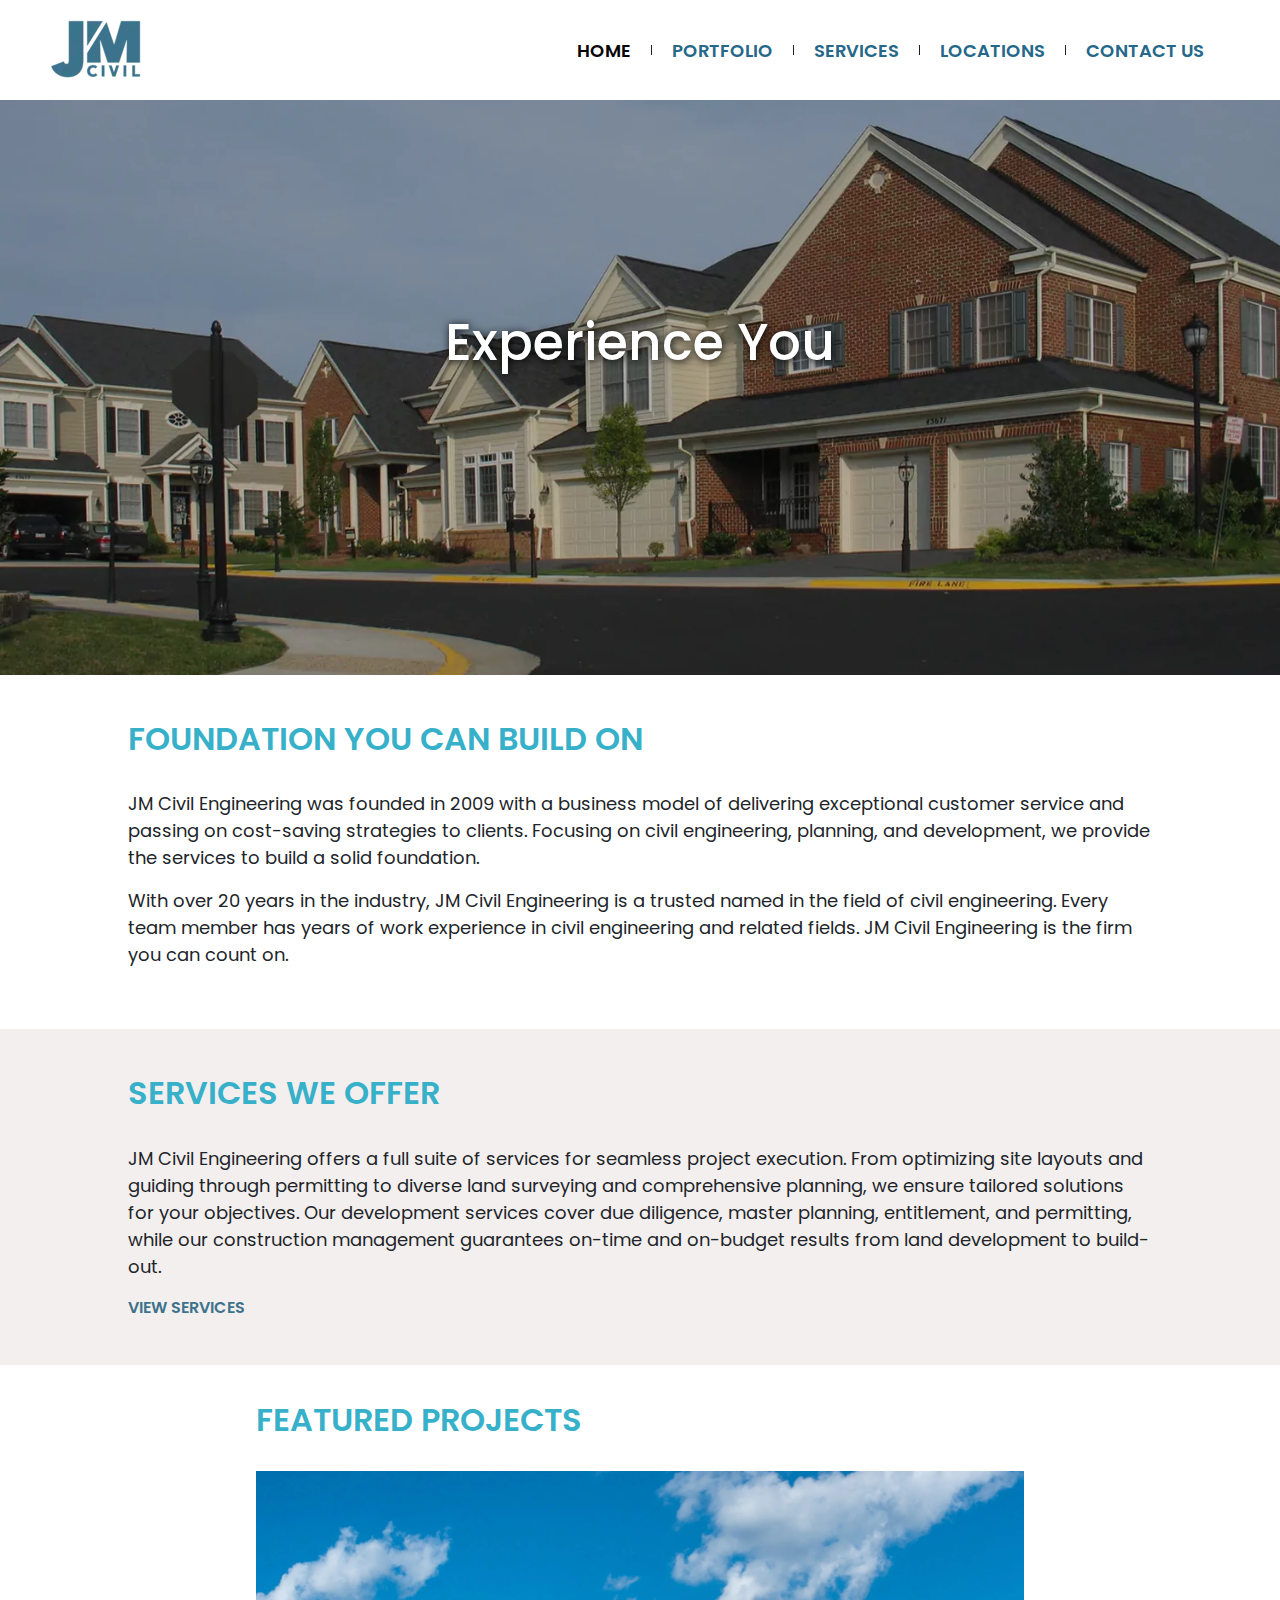
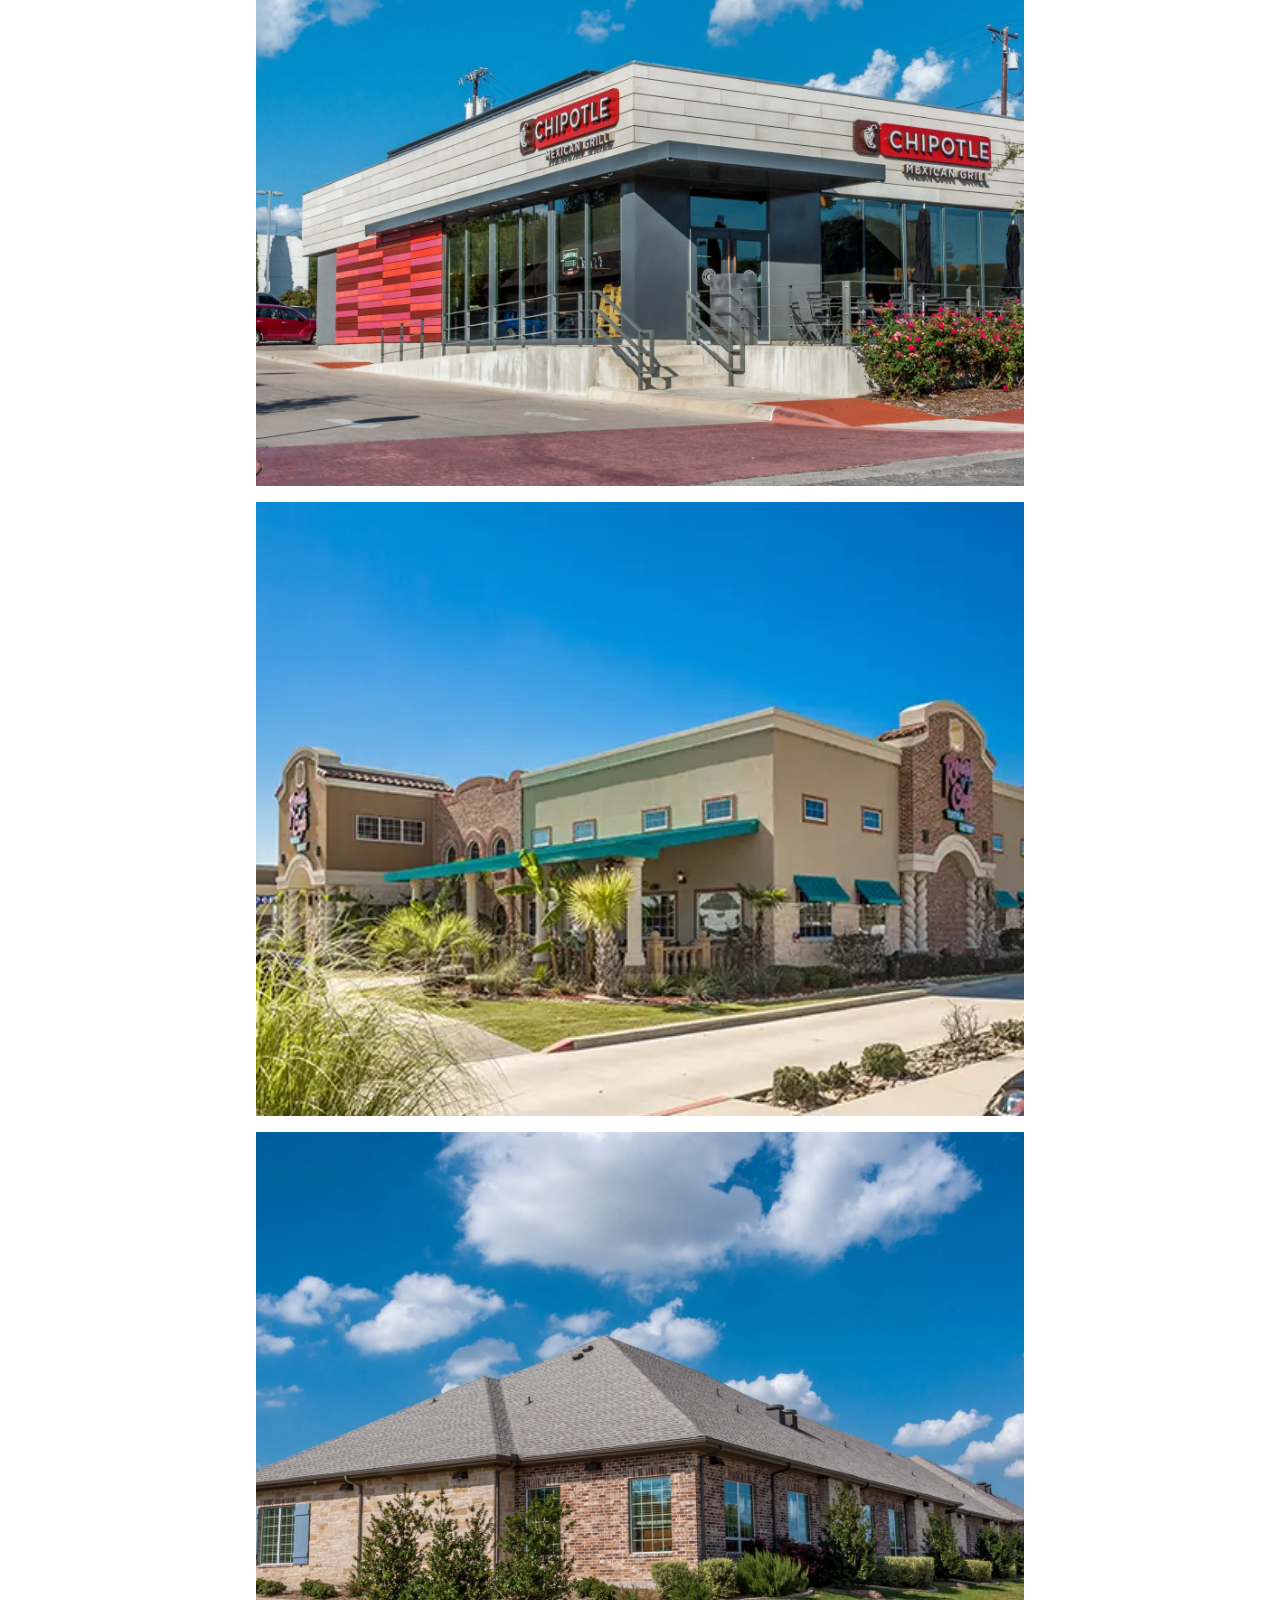
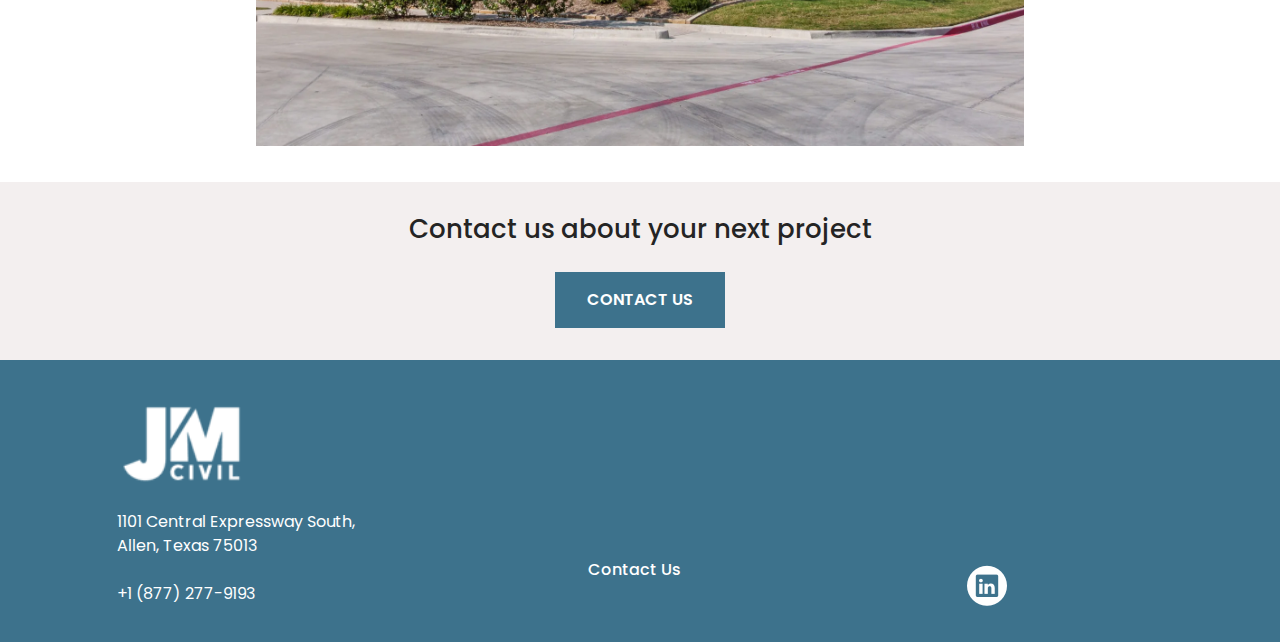
<file: index.html>
<!DOCTYPE html>
<html lang="en">

<head>
    <meta charset="UTF-8">
    <meta name="viewport" content="width=device-width, initial-scale=1.0">
    <title>JM Civil Engineering | Home</title>
    <meta http-equiv="Cache-Control" content="max-age=86400, public">
    <link rel="canonical" href="https://www.jmcivileng.com">

    <meta name="description"
        content="JM Civil Engineering specializes in civil engineering, planning, and development. We provide exceptional customer service and cost-saving strategies to our clients.">
    <meta name="keywords"
        content="civil, energy, civil engineering energy, oil and gas, solar, transmission, oil, gas, fuel, wind, battery energy, restaurant, residential, industrial, retail, burger king, starbucks, arco, chase bank, design, designer, civil, engineering">
    <link rel="canonical" href="https://www.jmcivileng.com/">
    <meta property="og:title" content="JM Civil Engineering" />
    <meta property="og:type" content="website" />
    <meta property="og:url" content="https://jmcivileng.com/" />
    <meta property="og:image" content="https://jmcivileng.netlify.app/images/common/JM_Civil_Teal_web_300x300-01.png" />
    <meta name="twitter:card" content="summary_large_image">
    <link rel="icon" href="images/common/favicon.ico" type="image/x-icon">
    <link rel="stylesheet" href="https://cdn.jsdelivr.net/npm/bootstrap@4.0.0/dist/css/bootstrap.min.css"
        integrity="sha384-Gn5384xqQ1aoWXA+058RXPxPg6fy4IWvTNh0E263XmFcJlSAwiGgFAW/dAiS6JXm" crossorigin="anonymous">
    <link rel="stylesheet" href="styles/common-styles.css">
    <link rel="stylesheet" href="styles/home-styles.css">
    <link rel="preconnect" href="https://fonts.googleapis.com">
    <link rel="preconnect" href="https://fonts.gstatic.com" crossorigin>
</head>

<body>
    <header>
        <section class="navsec">
            <div>
                <a href="#home"><img src="images/common/logo-icon.webp" alt="JmCivilEng Logo" height="100" width="100"
                        class="iconlogo"></a>
            </div>
            <nav>
                <ul>
                    <li><a href="#home" class="active">HOME</a></li>
                    <li><a href="portfolio.html">PORTFOLIO</a></li>
                    <li><a href="services.html">SERVICES</a></li>
                    <li><a href="locations.html">LOCATIONS</a></li>
                    <li><a href="contact.html">CONTACT US</a></li>
                </ul>
            </nav>
        </section>
        <div class="menu-toggle">
            <div class="menu-icon"></div>
            <div class="menu-icon"></div>
            <div class="menu-icon"></div>
        </div>
    </header>

    <section id="carouselSection">
        <div class="carousel-container">
            <div class="carousel" id="imageCarousel">
                <img src="images/home/carousel/caro1.webp" alt="Image 1" class="mainimg fadeOut">
                <img src="images/home/carousel/caro2.webp" alt="Image 2" class="mainimg fadeOut">
                <img src="images/home/carousel/caro3.webp" alt="Image 3" class="mainimg fadeOut">
                <img src="images/home/carousel/caro4.webp" alt="Image 4" class="mainimg fadeOut">
                <!-- Add more images as needed -->
            </div>
            <div class="carousel-text">
                <h1 id="typewriter"></h1>
            </div>
        </div>
    </section>

    <!-- Content for section 1 -->
    <section id="Section1">
        <h1>FOUNDATION YOU CAN BUILD ON</h1>
        <p>JM Civil Engineering was founded in 2009 with a business model of delivering exceptional customer service and
            passing
            on cost-saving strategies to clients. Focusing on civil engineering, planning, and development, we provide
            the services to build a solid foundation.</p>

        <p>With over 20 years in the industry, JM Civil Engineering is a trusted named in the field of civil
            engineering.
            Every team member has years of work experience in civil engineering and related fields. JM Civil Engineering
            is the firm you can count on.</p>
    </section>

    <!-- Content for section 2 -->
    <section id="Section2">
        <h1>SERVICES WE OFFER</h1>
        <p>JM Civil Engineering offers a full suite of services for seamless project execution. From optimizing site
            layouts and guiding through permitting to diverse
            land surveying and comprehensive planning, we ensure tailored solutions for your objectives. Our
            development services cover due diligence, master planning,
            entitlement, and permitting, while our construction management guarantees on-time and on-budget results
            from land development to build-out.</p><a href="services.html">VIEW SERVICES</a>
    </section><!--
    <section id="Section3">
        <h1>CAREER OPPORTUNITIES</h1>
        <p>Explore exciting career opportunities with JM Civil Engineering. Join our dynamic team and contribute to
            projects ranging from optimizing site
            layouts and navigating permitting processes to land surveying, planning, development services, and
            construction management. Be part of a collaborative
            environment that ensures on-time and on-budget project success, offering growth and fulfillment in your
            professional journey.</p><a href="careers.html">VIEW CAREERS</a>
    </section>-->
    <!-- Content for Gallery -->
    <section id="gallery-section">
        <h1>FEATURED PROJECTS</h1>
        <ul class="gallery">
            <li>
                <a>
                    <figure>
                        <img src='images/home/featuredprojects/fp1.webp'
                            alt='Volcano and lava field against a stormy sky'>
                        <figcaption>Chipotle | Abrams, TX</figcaption>
                    </figure>
                </a>
            </li>
            <li>
                <a>
                    <figure>
                        <img src='images/home/featuredprojects/fp2.webp'
                            alt='Guy on a bike ok a wooden bridge with a forest backdrop'>
                        <figcaption>Rosas Cafe | Euless, TX</figcaption>
                    </figure>
                </a>
            </li>
            <li>
                <a>
                    <figure>
                        <img src='images/home/featuredprojects/fp3.webp' alt='Person standing alone in a misty forest'>
                        <figcaption>Cottages at Chapel Creek | Frisco, TX</figcaption>
                    </figure>
                </a>
            </li>
        </ul>
    </section>

    <!-- Content for Contact Section -->
    <section id="contactSection">
        <h3>Contact us about your next project</h3>
        <button><a href="contact.html" id="contact-button">CONTACT US</a></button>
    </section>

    <!-- Footer content -->
    <footer class="footer">
        <div class="container">
            <div class="row">
                <div class="col-12">
                    <div class="footer-content">
                        <div class="footer-left">
                            <a href="#"><img src="images/common/logo-icon.webp" class="footer-logo"
                                    alt="JM Civil Engineering"></a>
                            <p>1101 Central Expressway South,<br />Allen, Texas 75013<br /><br /><a
                                    href="tel:(877) 277-9193" id="footerNumber">+1 (877) 277-9193</a></p>
                        </div>

                        <div class="footer-menu">
                            <a href="contact.html">Contact Us</a><br />
                        </div>

                        <div class="social-items">
                            <a href="https://www.linkedin.com/company/jm-civil-engineering" target="_blank"
                                class="social-icon"><img src="images/common/icon-linkedin.png" alt="LinkedIn"></a>
                        </div>
                    </div>
                </div>
            </div>
        </div>
    </footer>
    </section>
</body>
<script src="https://code.jquery.com/jquery-3.6.0.min.js" defer></script>
<script src="scripts/common.js" defer></script>
<script src="scripts/carousel.js" defer></script>
<!--<script src="scripts/cookies.js"></script>-->

</html>
</file>
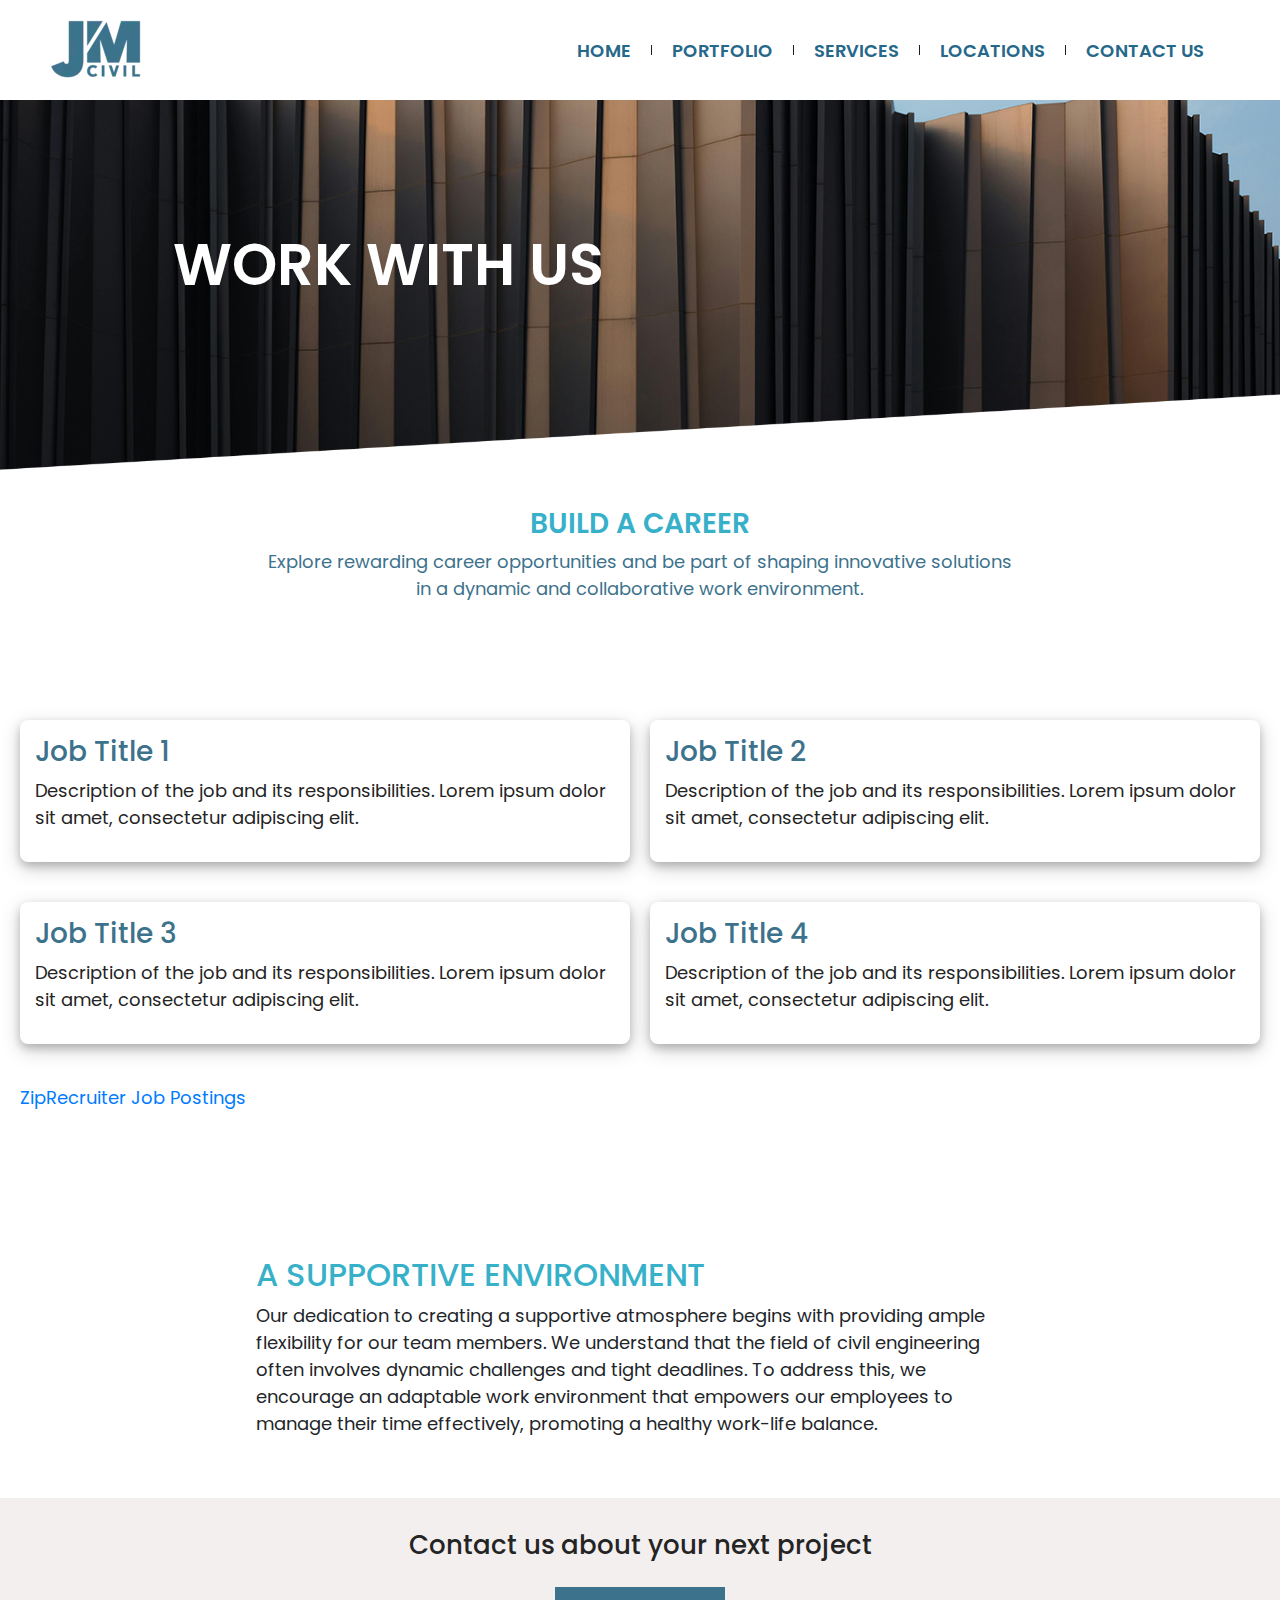
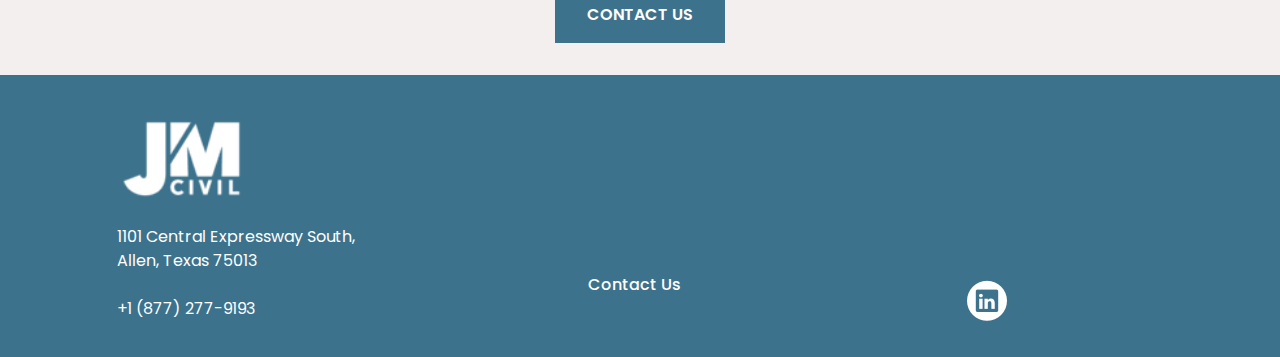
<file: careers.html>
<!DOCTYPE html>
<html lang="en">

<head>
    <style>
        @import url('https://fonts.googleapis.com/css2?family=Chakra+Petch:ital,wght@0,300;0,400;0,500;0,600;0,700;1,300;1,400;1,500;1,600;1,700&family=Play:wght@400;700&display=swap');
    </style>
    <meta charset="UTF-8">
    <meta name="viewport" content="width=device-width, initial-scale=1.0">
    <title>JM Civil Engineering | Careers</title>
    <meta name="description" content="JM Civil Engineering | Portfolio">
    <meta property="og:title" content="JM Civil Engineering" />
    <meta property="og:type" content="logo-icon.webp" />
    <meta property="og:url" content="https://jmcivileng.com/" />
    <meta property="og:image" content="https://jmcivileng.netlify.app/images/common/JM_Civil_Teal_web_300x300-01.png" />
    <meta name="twitter:card" content="summary_large_image">
    <link rel="icon" href="images/common/favicon.ico" type="image/x-icon">
    <link rel="stylesheet" href="https://cdn.jsdelivr.net/npm/bootstrap@4.0.0/dist/css/bootstrap.min.css"
        integrity="sha384-Gn5384xqQ1aoWXA+058RXPxPg6fy4IWvTNh0E263XmFcJlSAwiGgFAW/dAiS6JXm" crossorigin="anonymous">
    <link rel="stylesheet" href="styles/common-styles.css">
    <link rel="stylesheet" href="styles/careers-styles.css">
    <link rel="preconnect" href="https://fonts.googleapis.com">
    <link rel="preconnect" href="https://fonts.gstatic.com" crossorigin>
</head>

<body>
    <header>
        <section class="navsec">
            <div>
                <a href="index.html"><img src="images/common/logo-icon.webp" alt="JmCivilEng Logo" height="100"
                        width="100" class="iconlogo"></a>
            </div>


            <nav>
                <ul>
                    <li><a href="index.html">HOME</a></li>
                    <li><a href="portfolio.html">PORTFOLIO</a></li>
                    <li><a href="services.html">SERVICES</a></li>
                    <!--<li class="dropdown">
                        <a href="#" class="dropbtn">SERVICES</a>
                        <div class="dropdown-content">
                            <a href="construction-management.html">CONSTRUCTION MANAGEMENT</a>
                            <hr>
                            <a href="civil-eng.html">CIVIL ENGINEERING</a>
                            <hr>
                            <a href="development.html">DEVELOPMENT</a>
                            <hr>
                            <a href="survey.html">LAND SURVEY</a>
                            <hr>
                            <a href="planning.html">PLANNING</a>
                        </div>
                    </li>
                    <li><a href="#work" class="active">CAREERS</a></li>-->
                    <li><a href="locations.html">LOCATIONS</a></li>
                    <li><a href="contact.html">CONTACT US</a></li>
                </ul>
            </nav>
        </section>
        <div class="menu-toggle">
            <div class="menu-icon"></div>
            <div class="menu-icon"></div>
            <div class="menu-icon"></div>
        </div>
    </header>

    <section id="img-Header" style="background-image: url(images/careers/careersheader1.png);">
        <div>
            <p>WORK WITH US</p>
            <img id="header-border" src="images/common/headerbordertest.png">
        </div>
    </section>
    <section id="header-info">
        <div>
            <h3>BUILD A CAREER</h3>
            <p>Explore rewarding career opportunities and be part of shaping innovative solutions in a dynamic and
                collaborative work environment.</p>
        </div>
    </section>


    <section class="job-listings">

        <div class="job">
            <h3>Job Title 1</h3>
            <p>Description of the job and its responsibilities. Lorem ipsum dolor sit amet, consectetur adipiscing elit.
            </p>
        </div>

        <div class="job">
            <h3>Job Title 2</h3>
            <p>Description of the job and its responsibilities. Lorem ipsum dolor sit amet, consectetur adipiscing elit.
            </p>
        </div>

        <div class="job">
            <h3>Job Title 3</h3>
            <p>Description of the job and its responsibilities. Lorem ipsum dolor sit amet, consectetur adipiscing elit.
            </p>
        </div>

        <div class="job">
            <h3>Job Title 4</h3>
            <p>Description of the job and its responsibilities. Lorem ipsum dolor sit amet, consectetur adipiscing elit.
            </p>
        </div>
        <div>
            <a href="#" target="_blank" id="ziprecruiter">ZipRecruiter Job Postings</a>
        </div>

        <!-- Add more job listings as needed -->

    </section>

    <!--<section id="split-image">
        <div>
            <img src="images/services/jitb.jpg">
        </div>
    </section>-->

    <section id="section1">
        <!-- Content for section 1 -->
        <h2>A SUPPORTIVE ENVIRONMENT</h2>
        <p>Our dedication to creating a supportive atmosphere begins with providing ample flexibility for our team
            members.
            We understand that the field of civil engineering often involves dynamic challenges and tight deadlines.
            To address this, we encourage an adaptable work environment that empowers our employees to manage their time
            effectively, promoting a healthy work-life balance.</p>
    </section>

    <!--<section id="section2">
        <!-- Content for section 1 --
        <h2>Section 2</h2>
        <p>Lorem ipsum dolor sit amet, consectetur adipiscing elit, sed do eiusmod tempor incididunt ut labore et dolore magna aliqua. Ut enim ad minim veniam, quis nostrud exercitation ullamco laboris nisi ut aliquip ex ea commodo consequat. Duis aute irure dolor in reprehenderit in voluptate velit esse cillum dolore eu fugiat nulla pariatur. Excepteur sint occaecat cupidatat non proident, sunt in culpa qui officia deserunt mollit anim id est laborum</p>
    </section>-->


    <section id="contactSection">
        <h3>Contact us about your next project</h3>
        <button><a href="contact.html" id="contact-button">CONTACT US</a></button>
    </section>

    <footer class="footer">
        <div class="container">
            <div class="row">
                <div class="col-12">
                    <div class="footer-content">
                        <div class="footer-left">
                            <a href="index.html"><img src="images/common/logo-icon.webp" class="footer-logo"
                                    alt="JM Civil Engineering"></a>
                            <p>1101 Central Expressway South,<br />Allen, Texas 75013<br /><br /><a
                                    href="tel:(877) 277-9193" id="footerNumber">+1 (877) 277-9193</a></p>
                        </div>

                        <div class="footer-menu">
                            <a href="contact.html">Contact Us</a><br />
                        </div>

                        <div class="social-items">
                            <!--<a href="https://www.facebook.com/JMCivilEng" target="_blank" class="social-icon"><img
                                    src="images/common/icon-facebook.png" alt="Facebook"></a>
                            <a href="https://www.youtube.com/JMCivilEngineering" target="_blank"
                                class="social-icon"><img src="images/common/icon-youtube.png" alt="YouTube"></a>-->
                            <a href="https://www.linkedin.com/company/jm-civil-engineering" target="_blank"
                                class="social-icon"><img src="images/common/icon-linkedin.png" alt="LinkedIn"></a>
                        </div>
                    </div>
                </div>
            </div>
        </div>
    </footer>

</body>
<script src="https://code.jquery.com/jquery-3.2.1.slim.min.js"
    integrity="sha384-KJ3o2DKtIkvYIK3UENzmM7KCkRr/rE9/Qpg6aAZGJwFDMVNA/GpGFF93hXpG5KkN"
    crossorigin="anonymous"></script>
<script src="https://cdn.jsdelivr.net/npm/popper.js@1.12.9/dist/umd/popper.min.js"
    integrity="sha384-ApNbgh9B+Y1QKtv3Rn7W3mgPxhU9K/ScQsAP7hUibX39j7fakFPskvXusvfa0b4Q"
    crossorigin="anonymous"></script>
<script src="https://cdn.jsdelivr.net/npm/bootstrap@4.0.0/dist/js/bootstrap.min.js"
    integrity="sha384-JZR6Spejh4U02d8jOt6vLEHfe/JQGiRRSQQxSfFWpi1MquVdAyjUar5+76PVCmYl"
    crossorigin="anonymous"></script>
<script src="https://code.jquery.com/jquery-3.6.0.min.js"></script>
<script src="scripts/common.js"></script>

</html>
</file>
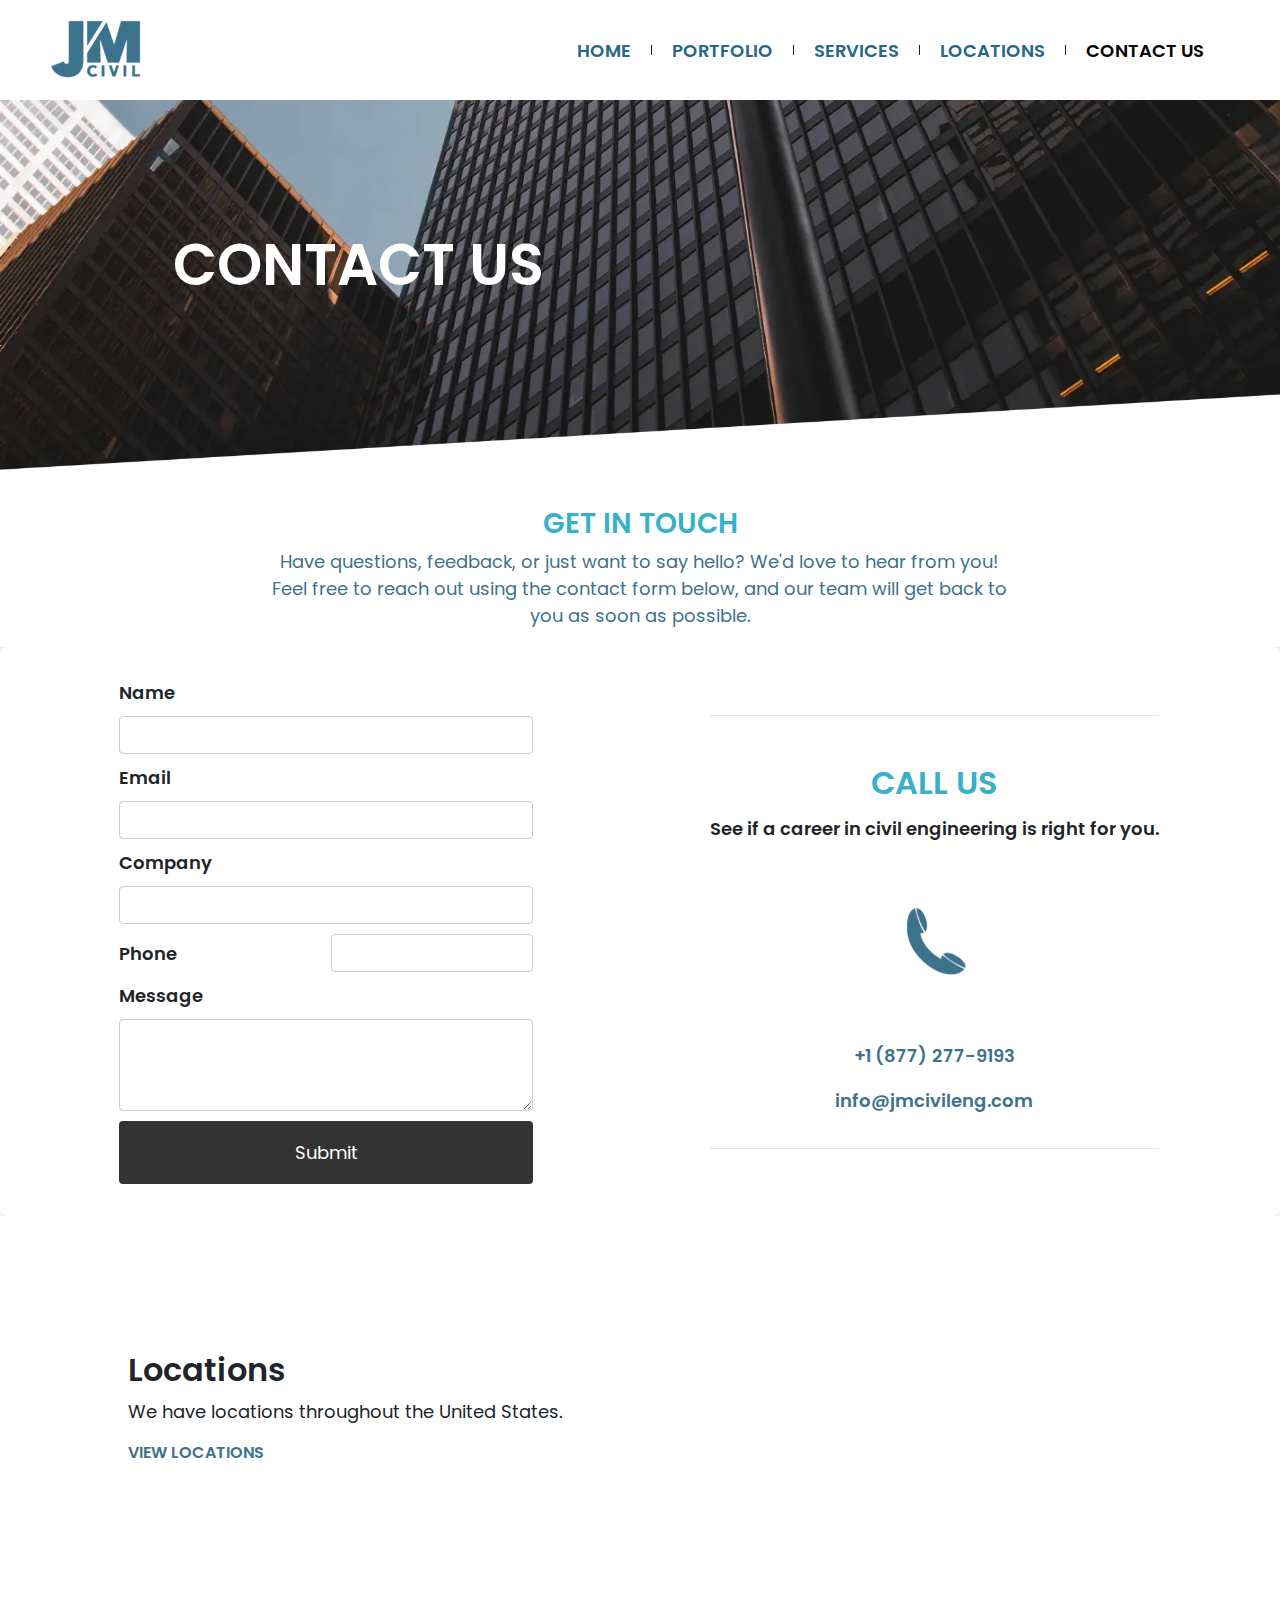
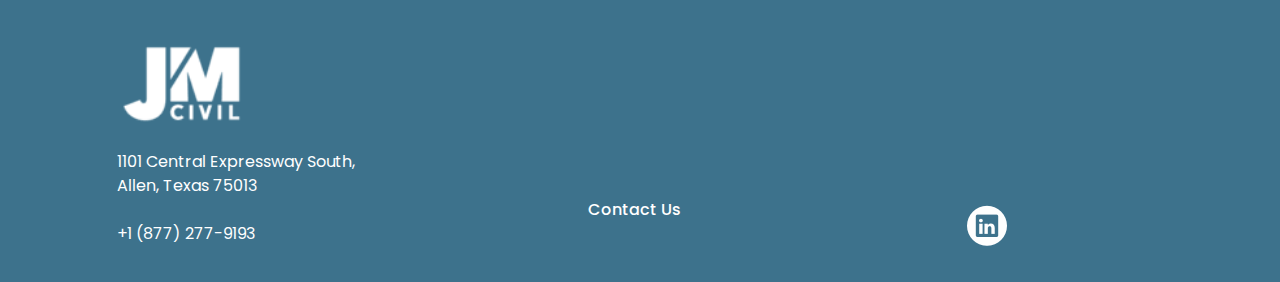
<file: contact.html>
<!DOCTYPE html>
<html lang="en">

<head>
    <style>
        @import url('https://fonts.googleapis.com/css2?family=Chakra+Petch:ital,wght@0,300;0,400;0,500;0,600;0,700;1,300;1,400;1,500;1,600;1,700&family=Play:wght@400;700&display=swap');
    </style>
    <meta charset="UTF-8">
    <meta name="viewport" content="width=device-width, initial-scale=1.0">
    <title>JM Civil Engineering | Contact Us</title>
    <meta name="description" content="JM Civil Engineering | Contact Us">
    <meta property="og:title" content="JM Civil Engineering" />
    <meta property="og:type" content="logo-icon.webp" />
    <meta property="og:url" content="https://jmcivileng.com/" />
    <meta property="og:image" content="https://jmcivileng.netlify.app/images/common/JM_Civil_Teal_web_300x300-01.png" />
    <meta name="twitter:card" content="summary_large_image">
    <link rel="icon" href="images/common/favicon.ico" type="image/x-icon">
    <link rel="stylesheet" href="https://cdn.jsdelivr.net/npm/bootstrap@4.0.0/dist/css/bootstrap.min.css"
        integrity="sha384-Gn5384xqQ1aoWXA+058RXPxPg6fy4IWvTNh0E263XmFcJlSAwiGgFAW/dAiS6JXm" crossorigin="anonymous">

    <link rel="stylesheet" href="styles/common-styles.css">
    <link rel="stylesheet" href="styles/contact-styles.css">
    <link rel="preconnect" href="https://fonts.googleapis.com">
    <link rel="preconnect" href="https://fonts.gstatic.com" crossorigin>
</head>

<body>
    <header>
        <section class="navsec">
            </div>
            <div>
                <a href="index.html"><img src="images/common/logo-icon.webp" alt="JmCivilEng Logo" height="100"
                        width="100" class="iconlogo"></a>
            </div>
            <nav>
                <ul>
                    <li><a href="index.html">HOME</a></li>
                    <li><a href="portfolio.html">PORTFOLIO</a></li>
                    <li><a href="services.html">SERVICES</a></li>
                    <!--<li class="dropdown">
                        <a href="#" class="dropbtn">SERVICES</a>
                        <div class="dropdown-content">
                            <a href="construction-management.html">CONSTRUCTION MANAGEMENT</a>
                            <hr>
                            <a href="civil-eng.html">CIVIL ENGINEERING</a>
                            <hr>
                            <a href="development.html">DEVELOPMENT</a>
                            <hr>
                            <a href="survey.html">LAND SURVEY</a>
                            <hr>
                            <a href="planning.html">PLANNING</a>
                        </div>
                    </li>
                    <li><a href="careers.html">CAREERS</a></li>-->
                    <li><a href="locations.html">LOCATIONS</a></li>
                    <li><a href="#contact" class="active">CONTACT US</a></li>
                </ul>
            </nav>
        </section>
        <div class="menu-toggle">
            <div class="menu-icon"></div>
            <div class="menu-icon"></div>
            <div class="menu-icon"></div>
        </div>
    </header>
    <section id="img-Header" style="background-image: url(images/contact/contactheader2.webp);">
        <div>
            <p>CONTACT US</p>
            <img id="header-border" src="images/common/headerbordertest.png">
        </div>
    </section>
    <section id="header-info">
        <div>
            <h3>GET IN TOUCH</h3>
            <p>Have questions, feedback, or just want to say hello? We'd love to hear from you! Feel free to reach out
                using the contact form below, and our team will get back to you as soon as possible.</p>
        </div>
    </section>

    <section class="contact-form-container">
        <div class="contact-form">
            <form id="contactForm" netlify>
                <label for="name" idd="namelabel">Name</label>
                <input type="text" id="name" name="name" required>

                <label for="email" id="emaillabel">Email</label>
                <input type="email" id="email" name="email" required>

                <label for="company" id="companylabel">Company</label>
                <input type="text" id="company" name="company">

                <label for="phone" id="phonelabel">Phone</label>
                <input type="phone" id="phone" name="phone" required>

                <label for="message" id="messagelabel">Message</label>
                <textarea id="message" name="message" rows="3" required></textarea>

                <!-- Add reCAPTCHA here 
                <div class="g-recaptcha" data-sitekey="6LdDpVspAAAAAIlO_DV0fAE-MoXajvnZo8qJAGZs"></div>
                -->

                <button type="button" class="submit_button" id="submitBtn">Submit</button>
                <div id="successBtnMessage" class="hidden">Form submitted successfully!</div>
            </form>
            <div class="card">
                <hr>
                <h2 style="margin-bottom: -5px;">CALL US</h2>
                <div class="body-text">See if a career in civil engineering is right for you.</div>
                <img src="images/common/contacticon.webp" alt="Team Icon" class="label" width="100" height="100">
                <div class="text1">
                    <div class="text-content">
                        <div class="body-number"><a style="text-decoration: none;" id="phoneNumber"
                                href="tel:(877) 277-9193">+1 (877) 277-9193</a>
                        </div>
                        <div class="body-email"><a href=mailto:info@jmcivileng.com?cc=info@jmcivileng.com”
                                id="emailCard">info@jmcivileng.com</a></div>

                    </div>
                </div>
                <hr>
            </div>
        </div>
    </section>


    <section id="contact-extra">
        <div id="extra1">
            <h3>Locations</h3>
            <p>We have locations throughout the United States.</p>
            <a href="locations.html">VIEW LOCATIONS</a>
        </div><!--
        <div id="extra2">
            <h3>Careers at JM Civil Engineering</h3>
            <p>Discover what it's like to work with us.</p>
            <a href="careers.html">VIEW CAREERS</a>
        </div>-->
    </section>


    <footer class="footer">
        <div class="container">
            <div class="row">
                <div class="col-12">
                    <div class="footer-content">
                        <div class="footer-left">
                            <a href="index.html"><img src="images/common/logo-icon.webp" class="footer-logo"
                                    alt="JM Civil Engineering"></a>
                            <p>1101 Central Expressway South,<br />Allen, Texas 75013<br /><br /><a
                                    href="tel:(877) 277-9139" id="footerNumber">+1 (877) 277-9193</a></p>

                        </div>

                        <div class="footer-menu">
                            <a href="contact.html">Contact Us</a><br />
                        </div>

                        <div class="social-items">
                            <!--<a href="https://www.facebook.com/JMCivilEng" target="_blank" class="social-icon"><img
                                    src="images/common/icon-facebook.png" alt="Facebook"></a>
                            <a href="https://www.youtube.com/JMCivilEngineering" target="_blank"
                                class="social-icon"><img src="images/common/icon-youtube.png" alt="YouTube"></a>-->
                            <a href="https://www.linkedin.com/company/jm-civil-engineering" class="social-icon"><img
                                    src="images/common/icon-linkedin.png" alt="LinkedIn"></a>
                        </div>
                    </div>
                </div>
            </div>
        </div>
    </footer>
</body>
<script src="https://code.jquery.com/jquery-3.2.1.slim.min.js"
    integrity="sha384-KJ3o2DKtIkvYIK3UENzmM7KCkRr/rE9/Qpg6aAZGJwFDMVNA/GpGFF93hXpG5KkN"
    crossorigin="anonymous"></script>
<script src="https://cdn.jsdelivr.net/npm/popper.js@1.12.9/dist/umd/popper.min.js"
    integrity="sha384-ApNbgh9B+Y1QKtv3Rn7W3mgPxhU9K/ScQsAP7hUibX39j7fakFPskvXusvfa0b4Q"
    crossorigin="anonymous"></script>
<script src="https://cdn.jsdelivr.net/npm/bootstrap@4.0.0/dist/js/bootstrap.min.js"
    integrity="sha384-JZR6Spejh4U02d8jOt6vLEHfe/JQGiRRSQQxSfFWpi1MquVdAyjUar5+76PVCmYl"
    crossorigin="anonymous"></script>
<script src="scripts/common.js"></script>
<script src="https://code.jquery.com/jquery-3.6.0.min.js"></script>

<script src="https://www.google.com/recaptcha/api.js" async defer></script>
<script>
    $(document).ready(function () {
        $('#submitBtn').on('click', function () {
            // Perform AJAX request
            $.ajax({
                type: 'POST',
                url: 'scripts/contact-form.php',
                data: $('#contactForm').serialize(), // Serialize form data
                success: function (response) {
                    // Display success message or handle the response
                    //alert('Form submitted successfully!');
                    $('#successBtnMessage').removeClass('hidden');
                },
                error: function (error) {
                    // Handle errors
                    console.error('Error submitting form:', error);
                    $('#successBtnMessage').removeClass('hidden');
                    //alert('Form submitted successfully!');
                }
            });
        });
    });
</script>


</html>
</file>
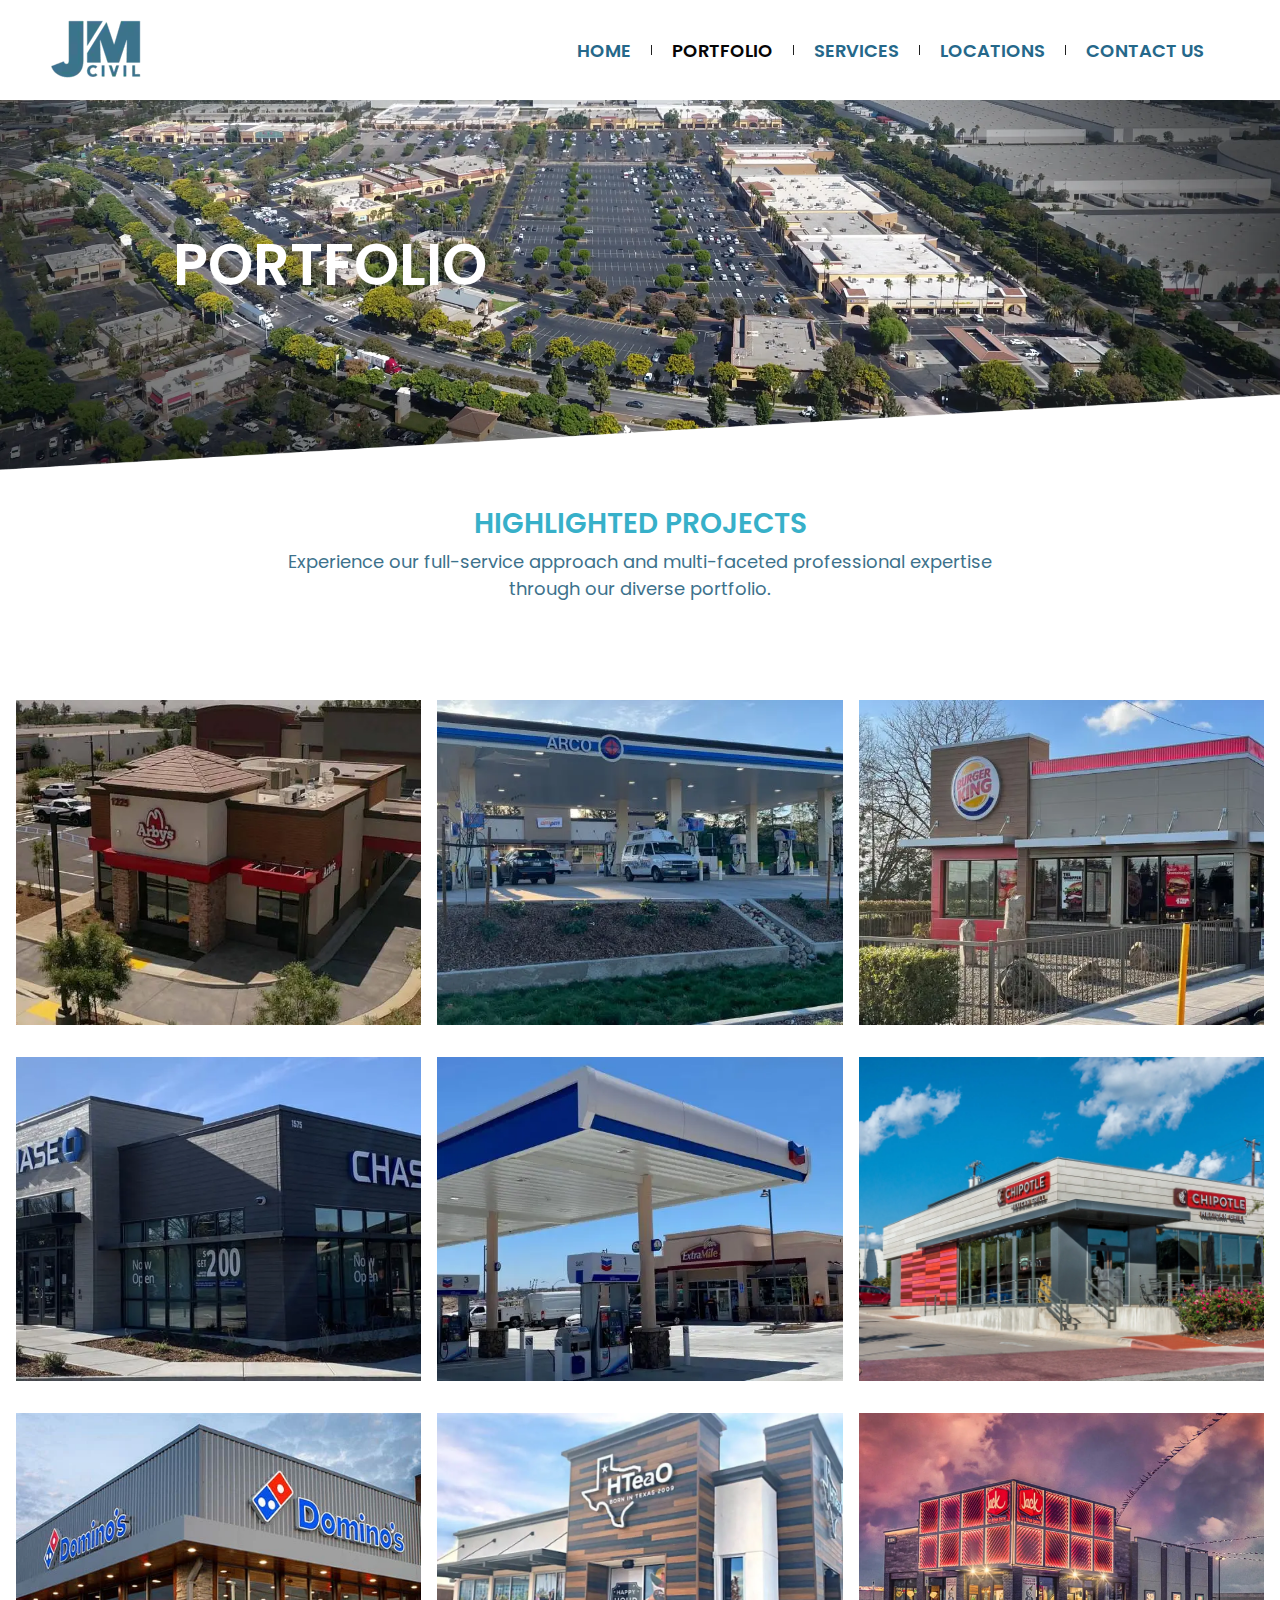
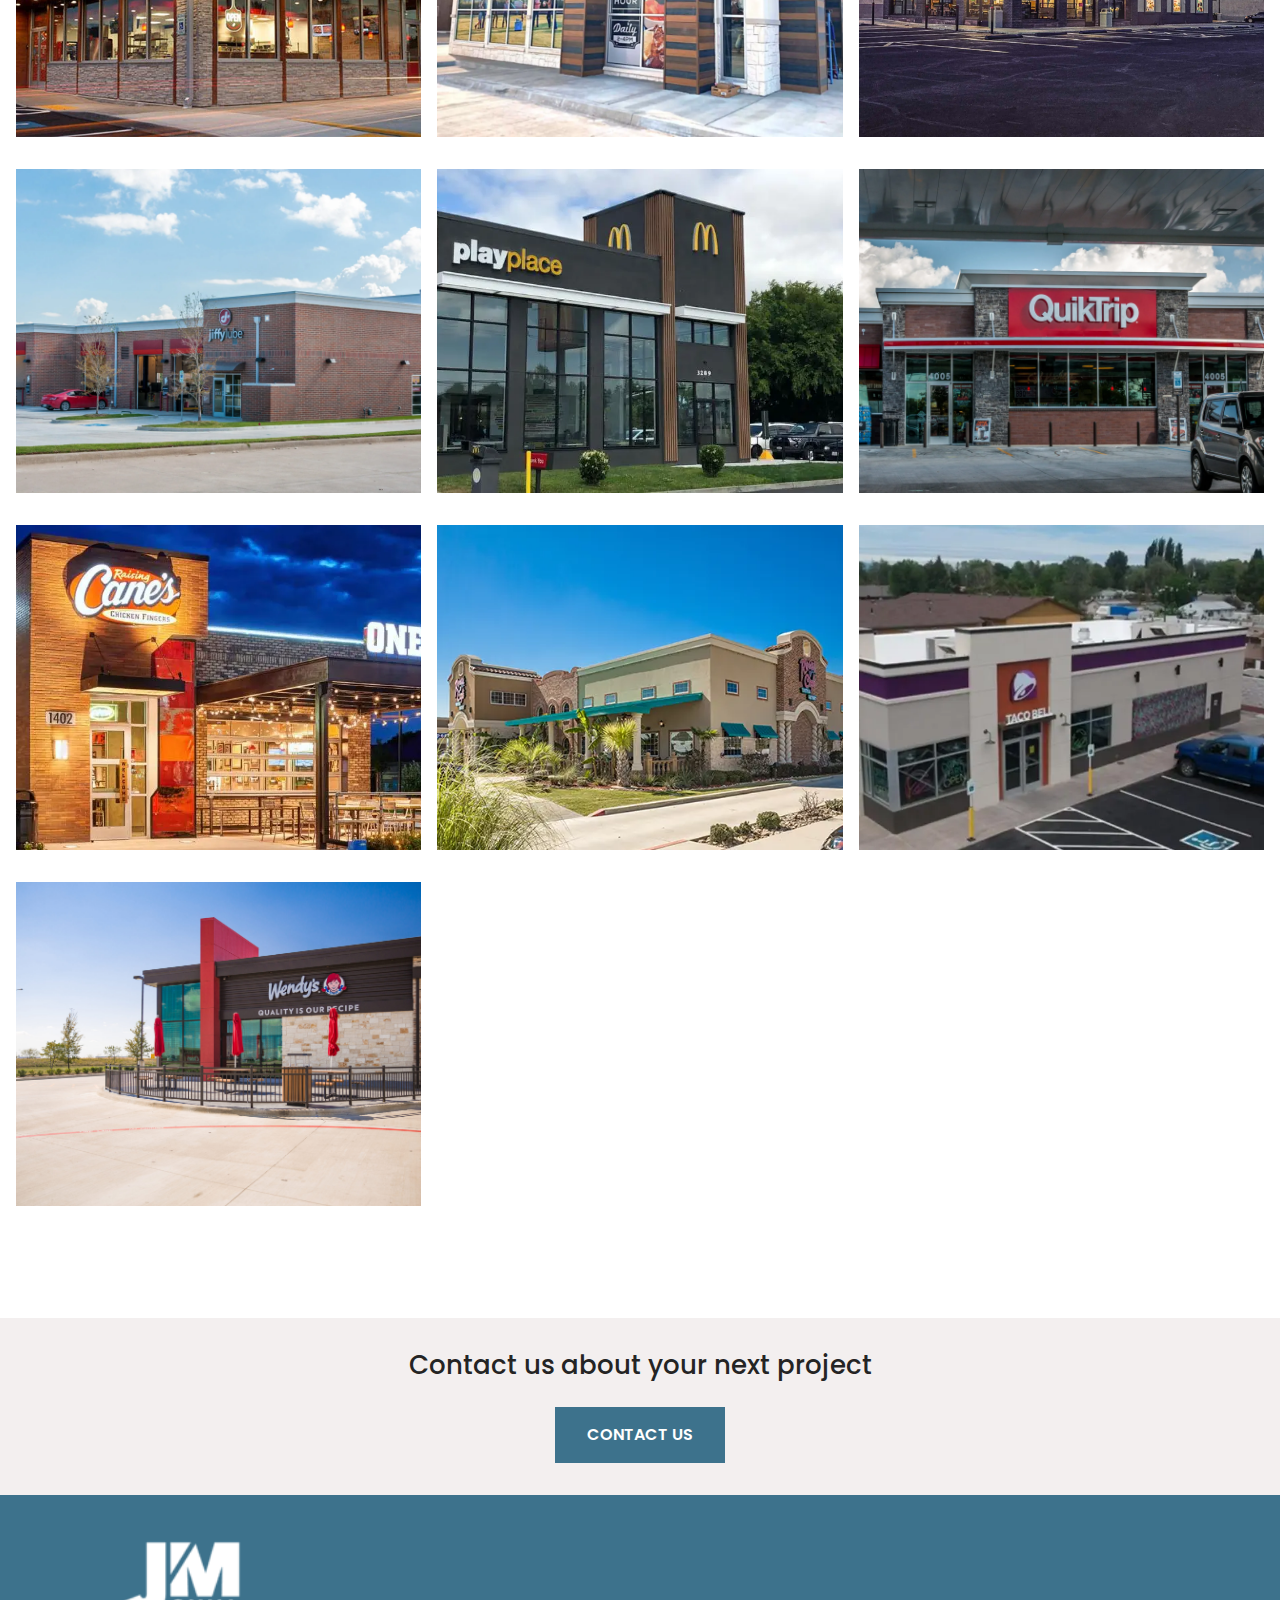
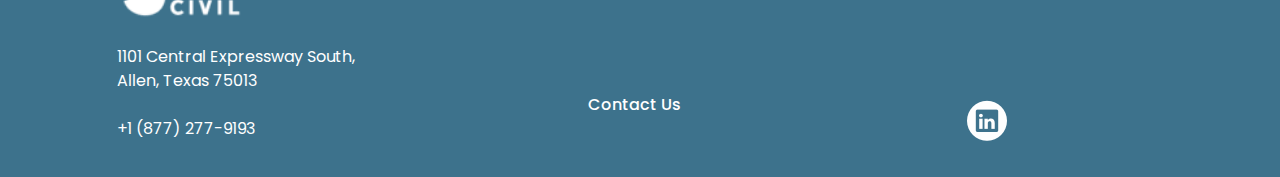
<file: portfolio.html>
<!DOCTYPE html>
<html lang="en">

<head>
    <style>
        @import url('https://fonts.googleapis.com/css2?family=Chakra+Petch:ital,wght@0,300;0,400;0,500;0,600;0,700;1,300;1,400;1,500;1,600;1,700&family=Play:wght@400;700&display=swap');
    </style>
    <meta charset="UTF-8">
    <meta name="viewport" content="width=device-width, initial-scale=1.0">
    <title>JM Civil Engineering | Portfolio</title>
    <meta name="description" content="JM Civil Engineering | Portfolio">
    <meta property="og:title" content="JM Civil Engineering" />
    <meta property="og:type" content="logo-icon.webp" />
    <meta property="og:url" content="https://jmcivileng.com/" />
    <meta property="og:image" content="https://jmcivileng.netlify.app/images/common/JM_Civil_Teal_web_300x300-01.png" />
    <meta name="twitter:card" content="summary_large_image">
    <link rel="icon" href="images/common/favicon.ico" type="image/x-icon">
    <link rel="stylesheet" href="https://cdn.jsdelivr.net/npm/bootstrap@4.0.0/dist/css/bootstrap.min.css"
        integrity="sha384-Gn5384xqQ1aoWXA+058RXPxPg6fy4IWvTNh0E263XmFcJlSAwiGgFAW/dAiS6JXm" crossorigin="anonymous">
    <meta name="keywords"
        content="civil, energy, civil engineering energy, oil and gas, solar, transmission, oil, gas, fuel, wind, battery energy, restaurant, residential, industrial, retail, burger king, starbucks, arco, chase bank, design, designer, civil, engineering">
    <link rel="stylesheet" href="styles/common-styles.css">
    <link rel="stylesheet" href="styles/portfolio-styles.css">
    <link rel="preconnect" href="https://fonts.googleapis.com">
    <link rel="preconnect" href="https://fonts.gstatic.com" crossorigin>
</head>

<body>
    <header>
        <section class="navsec">
            <div>
                <a href="index.html"><img src="images/common/logo-icon.webp" alt="JmCivilEng Logo" height="100"
                        width="100" class="iconlogo"></a>
            </div>


            <nav>
                <ul>
                    <li><a href="index.html">HOME</a></li>
                    <li><a href="#portfolio" class="active">PORTFOLIO</a></li>
                    <li><a href="services.html">SERVICES</a></li>
                    <!--<li class="dropdown">
                        <a href="#" class="dropbtn">SERVICES</a>
                        <div class="dropdown-content">
                            <a href="construction-management.html">CONSTRUCTION MANAGEMENT</a>
                            <hr>
                            <a href="civil-eng.html">CIVIL ENGINEERING</a>
                            <hr>
                            <a href="development.html">DEVELOPMENT</a>
                            <hr>
                            <a href="survey.html">LAND SURVEY</a>
                            <hr>
                            <a href="planning.html">PLANNING</a>
                        </div>
                    </li>
                    <li><a href="careers.html">CAREERS</a></li>-->
                    <li><a href="locations.html">LOCATIONS</a></li>
                    <li><a href="contact.html">CONTACT US</a></li>
                </ul>
            </nav>
        </section>
        <div class="menu-toggle">
            <div class="menu-icon"></div>
            <div class="menu-icon"></div>
            <div class="menu-icon"></div>
        </div>
    </header>

    <section id="img-Header"
        style="background-image: url('images/portfolio/chinospectrum_front_dark_final.webp'); background-position: center bottom;">
        <div>
            <p>PORTFOLIO</p>
            <img id="header-border" src="images/common/headerbordertest.png">
        </div>
    </section>
    <section id="header-info">
        <div>
            <h3>HIGHLIGHTED PROJECTS</h3>
            <p>Experience our full-service approach and multi-faceted professional expertise through our diverse
                portfolio.</p>
        </div>
    </section>
    <section id="gallery-section">
        <ul class="gallery">
            <li>
                <a>
                    <figure>
                        <img src='images/portfolio/projects/arbys.webp'
                            alt='Volcano and lava field against a stormy sky'>
                        <figcaption>Arbys</figcaption>
                    </figure>
                </a>
            </li>
            <li>
                <a>
                    <figure>
                        <img src='images/portfolio/projects/bparco.webp'
                            alt='Guy on a bike ok a wooden bridge with a forest backdrop'>
                        <figcaption>BP Arco</figcaption>
                    </figure>
                </a>
            </li>
            <li>
                <a>
                    <figure>
                        <img src='images/portfolio/projects/burgerking.webp' style="object-position: left center;"
                            alt='Person standing alone in a misty forest'>
                        <figcaption>Burger King</figcaption>
                    </figure>
                </a>
            </li>
            <li>
                <a>
                    <figure>
                        <img src='images/portfolio/projects/chase.webp'
                            alt='Person hiking on a trail through mountains while taking a photo with phone'>
                        <figcaption>Chase Bank</figcaption>
                    </figure>
                </a>
            </li>
            <li>
                <a>
                    <figure>
                        <img src='images/portfolio/projects/chevron.webp'
                            alt='Street scene with person walking and others on motorbikes, all wearing masks'>
                        <figcaption>Chevron</figcaption>
                    </figure>
                </a>
            </li>
            <li>
                <a>
                    <figure>
                        <img src='images/portfolio/projects/chipotle.webp'
                            alt='Fashionable-looking girl with blond hair and pink sunglasses'>
                        <figcaption>Chipotle</figcaption>
                    </figure>
                </a>
            </li>
            <li>
                <a>
                    <figure>
                        <img src='images/portfolio/projects/dominos.webp'
                            alt='Fashionable-looking girl with blond hair and pink sunglasses'>
                        <figcaption>Dominos Pizza</figcaption>
                    </figure>
                </a>
            </li>
            <li>
                <a>
                    <figure>
                        <img src='images/portfolio/projects/HTeaO.webp'
                            alt='Fashionable-looking girl with blond hair and pink sunglasses'>
                        <figcaption>HTeaO</figcaption>
                    </figure>
                </a>
            </li>
            <li>
                <a>
                    <figure>
                        <img src='images/portfolio/projects/jacinthebox.webp'
                            alt='Fashionable-looking girl with blond hair and pink sunglasses'>
                        <figcaption>Jack In The Box</figcaption>
                    </figure>
                </a>
            </li>
            <li>
                <a>
                    <figure>
                        <img src='images/portfolio/projects/jiffylube.webp'
                            alt='Fashionable-looking girl with blond hair and pink sunglasses'>
                        <figcaption>Jiffy Lube</figcaption>
                    </figure>
                </a>
            </li>
            <li>
                <a>
                    <figure>
                        <img src='images/portfolio/projects/mcdnlds.webp'
                            alt='Fashionable-looking girl with blond hair and pink sunglasses'>
                        <figcaption>McDonalds</figcaption>
                    </figure>
                </a>
            </li>
            <li>
                <a>
                    <figure>
                        <img src='images/portfolio/projects/qt.webp'
                            alt='Fashionable-looking girl with blond hair and pink sunglasses'>
                        <figcaption>Quick Trip</figcaption>
                    </figure>
                </a>
            </li>
            <li>
                <a>
                    <figure>
                        <img src='images/portfolio/projects/rc.webp'
                            alt='Fashionable-looking girl with blond hair and pink sunglasses'>
                        <figcaption>Raising Canes</figcaption>
                    </figure>
                </a>
            </li>
            <li>
                <a>
                    <figure>
                        <img src='images/portfolio/projects/rosas.webp'
                            alt='Fashionable-looking girl with blond hair and pink sunglasses'>
                        <figcaption>Rosas Cafe</figcaption>
                    </figure>
                </a>
            </li>
            <li>
                <a>
                    <figure>
                        <img src='images/portfolio/projects/tb.webp'
                            alt='Fashionable-looking girl with blond hair and pink sunglasses'>
                        <figcaption>Taco Bell</figcaption>
                    </figure>
                </a>
            </li>
            <li>
                <a>
                    <figure>
                        <img src='images/portfolio/projects/wendys.jpg'
                            alt='Fashionable-looking girl with blond hair and pink sunglasses'>
                        <figcaption>Wendy's</figcaption>
                    </figure>
                </a>
            </li>
        </ul>
    </section>

    <section id="contactSection">
        <h3>Contact us about your next project</h3>
        <button><a href="contact.html" id="contact-button">CONTACT US</a></button>
    </section>


    <footer class="footer">
        <div class="container">
            <div class="row">
                <div class="col-12">
                    <div class="footer-content">
                        <div class="footer-left">
                            <a href="index.html"><img src="images/common/logo-icon.webp" class="footer-logo"
                                    alt="JM Civil Engineering"></a>
                            <p>1101 Central Expressway South,<br />Allen, Texas 75013<br /><br /><a
                                    href="tel:(877) 277-9193" id="footerNumber">+1 (877) 277-9193</a></p>
                        </div>

                        <div class="footer-menu">
                            <a href="contact.html">Contact Us</a><br />
                        </div>

                        <div class="social-items">
                            <!--<a href="https://www.facebook.com/JMCivilEng" target="_blank" class="social-icon"><img
                                    src="images/common/icon-facebook.png" alt="Facebook"></a>
                            <a href="https://www.youtube.com/JMCivilEngineering" target="_blank"
                                class="social-icon"><img src="images/common/icon-youtube.png" alt="YouTube"></a>-->
                            <a href="https://www.linkedin.com/company/jm-civil-engineering" target="_blank"
                                class="social-icon"><img src="images/common/icon-linkedin.png" alt="LinkedIn"></a>
                        </div>
                    </div>
                </div>
            </div>
        </div>
    </footer>
</body>
<script src="https://code.jquery.com/jquery-3.2.1.slim.min.js"
    integrity="sha384-KJ3o2DKtIkvYIK3UENzmM7KCkRr/rE9/Qpg6aAZGJwFDMVNA/GpGFF93hXpG5KkN"
    crossorigin="anonymous"></script>
<script src="https://cdn.jsdelivr.net/npm/popper.js@1.12.9/dist/umd/popper.min.js"
    integrity="sha384-ApNbgh9B+Y1QKtv3Rn7W3mgPxhU9K/ScQsAP7hUibX39j7fakFPskvXusvfa0b4Q"
    crossorigin="anonymous"></script>
<script src="https://cdn.jsdelivr.net/npm/bootstrap@4.0.0/dist/js/bootstrap.min.js"
    integrity="sha384-JZR6Spejh4U02d8jOt6vLEHfe/JQGiRRSQQxSfFWpi1MquVdAyjUar5+76PVCmYl"
    crossorigin="anonymous"></script>
<script src="https://code.jquery.com/jquery-3.6.0.min.js"></script>
<script src="scripts/common.js"></script>


</html>
</file>
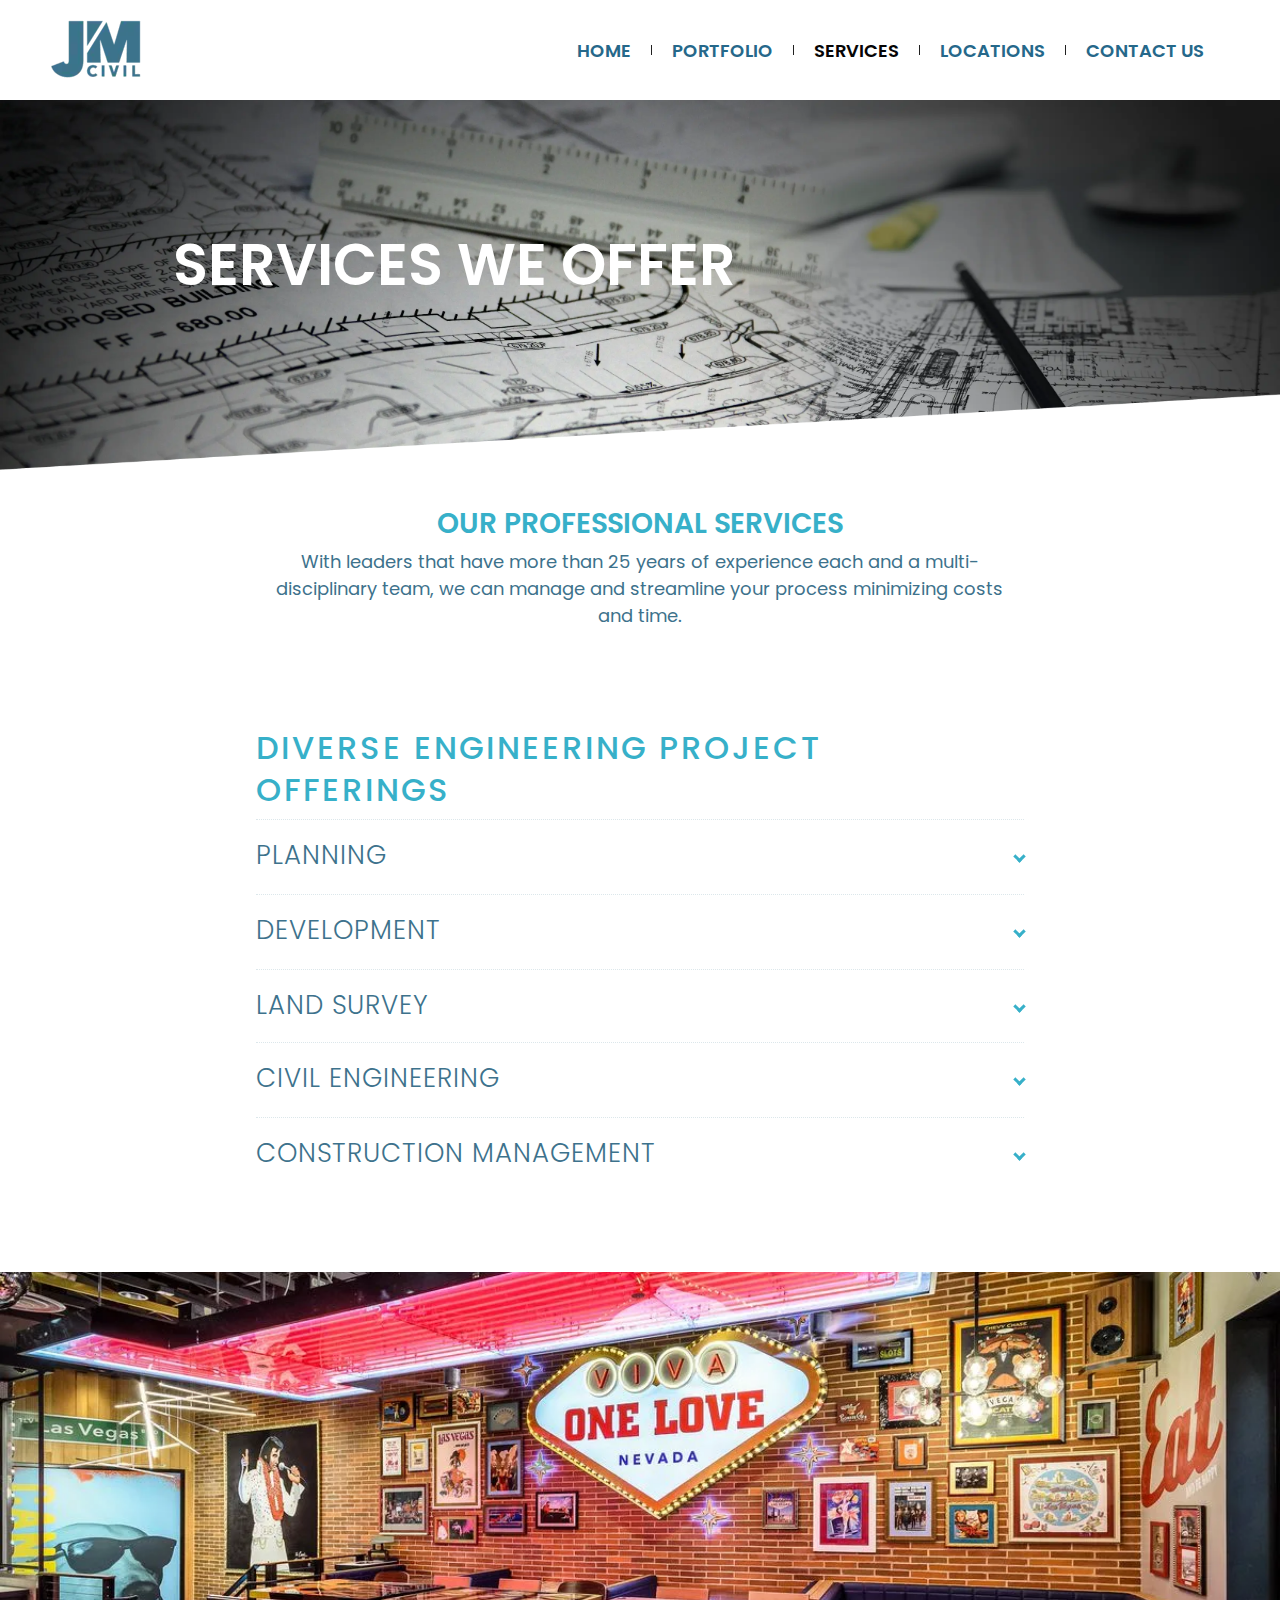
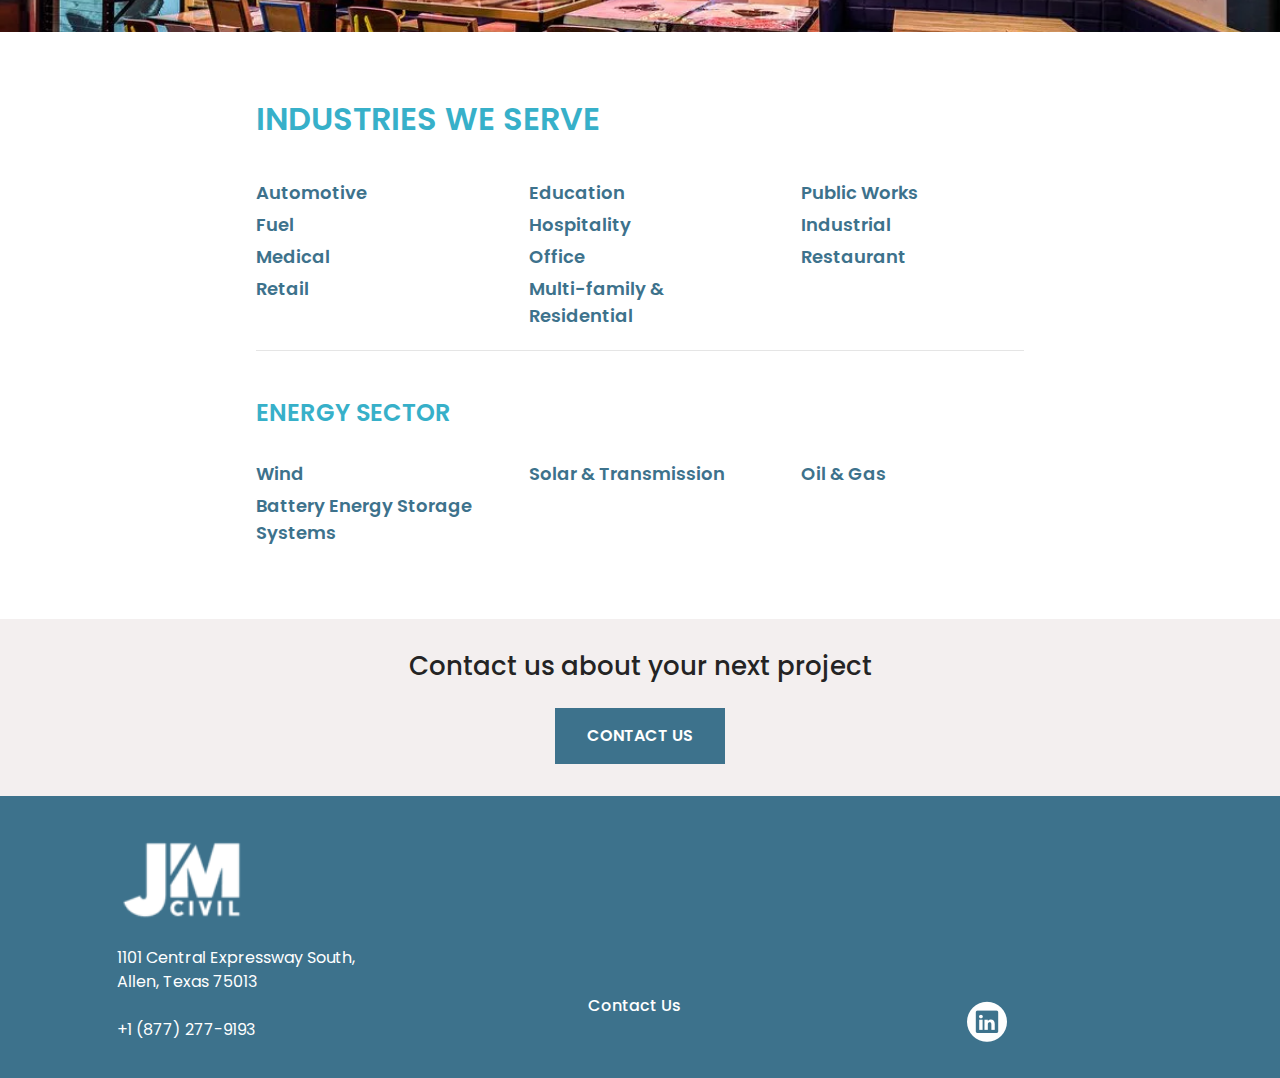
<file: services.html>
<!DOCTYPE html>
<html lang="en">

<head>
    <style>
        @import url('https://fonts.googleapis.com/css2?family=Chakra+Petch:ital,wght@0,300;0,400;0,500;0,600;0,700;1,300;1,400;1,500;1,600;1,700&family=Play:wght@400;700&display=swap');
    </style>
    <meta charset="UTF-8">
    <meta name="viewport" content="width=device-width, initial-scale=1.0">
    <title>JM Civil Engineering | Services</title>
    <meta name="description" content="JM Civil Engineering | Portfolio">
    <meta property="og:title" content="JM Civil Engineering" />
    <meta property="og:type" content="logo-icon.webp" />
    <meta property="og:url" content="https://jmcivileng.com/" />
    <meta property="og:image" content="https://jmcivileng.netlify.app/images/common/JM_Civil_Teal_web_300x300-01.png" />
    <meta name="twitter:card" content="summary_large_image">
    <link rel="icon" href="images/common/favicon.ico" type="image/x-icon">
    <link rel="stylesheet" href="https://cdn.jsdelivr.net/npm/bootstrap@4.0.0/dist/css/bootstrap.min.css"
        integrity="sha384-Gn5384xqQ1aoWXA+058RXPxPg6fy4IWvTNh0E263XmFcJlSAwiGgFAW/dAiS6JXm" crossorigin="anonymous">
    <link rel="stylesheet" href="styles/common-styles.css">
    <link rel="stylesheet" href="styles/services-styles.css">
    <link rel="preconnect" href="https://fonts.googleapis.com">
    <link rel="preconnect" href="https://fonts.gstatic.com" crossorigin>
    <meta name="keywords"
        content="civil, energy, civil engineering energy, oil and gas, solar, transmission, oil, gas, fuel, wind, battery energy, restaurant, residential, industrial, retail, burger king, starbucks, arco, chase bank, design, designer, civil, engineering">
</head>

<body>
    <header>
        <section class="navsec">
            </div>
            <div>
                <a href="index.html"><img src="images/common/logo-icon.webp" alt="JmCivilEng Logo" height="100"
                        width="100" class="iconlogo"></a>
            </div>
            <nav>
                <ul>
                    <li><a href="index.html">HOME</a></li>
                    <li><a href="portfolio.html">PORTFOLIO</a></li>
                    <li><a href="services.html" class="active">SERVICES</a></li>
                    <li><a href="locations.html">LOCATIONS</a></li>
                    <li><a href="contact.html">CONTACT US</a></li>
                </ul>
            </nav>
        </section>
        <div class="menu-toggle">
            <div class="menu-icon"></div>
            <div class="menu-icon"></div>
            <div class="menu-icon"></div>
        </div>
    </header>

    <section id="img-Header" alt="services we offer"
        style="background-image: url('images/services/servicesheader1.webp');">
        <div>
            <p>SERVICES WE OFFER</p>
            <img id="header-border" alt="header-border" src="images/common/headerbordertest.png">
        </div>
    </section>
    <section id="header-info">
        <div>
            <h3>OUR PROFESSIONAL SERVICES</h3>
            <p>With leaders that have more than 25 years of experience each
                and a multi-disciplinary team, we can manage and streamline your
                process minimizing costs and time.</p>
        </div>
    </section>

    <section id="our-services">
        <div>
            <h1>DIVERSE ENGINEERING PROJECT OFFERINGS</h1>
            <ul id="mainDropdownUL">
                <li id="mainDropdownLI">
                    <input type="checkbox" class="toggleCheckbox" checked>
                    <i></i>
                    <h2>PLANNING</h2>
                    <p style="font-weight: 550;">We seek to understand your needs and site constraints
                        to create a site design with practical solutions to meet
                        your objectives.</p>
                    <p id="bulletList">Due Diligence & Feasibility Analyses</p>
                    <p id="bulletList">Development of site standards</p>
                    <p id="bulletList">Site Sustainability</p>
                </li>
                <li id="mainDropdownLI">
                    <input type="checkbox" class="toggleCheckbox" checked>
                    <i></i>
                    <h2>DEVELOPMENT</h2>
                    <p style="font-weight: 550;">Our development team provides the due diligence you need to
                        make initial decisions and eliminate any surprises. JM Civil
                        Engineering development services include master planning, entitlement services,
                        and permitting services.</p>
                    <p id="bulletList">Entitlement Services / Permitting Services</p>
                    <p id="bulletList">Re-zoning</p>
                    <p id="bulletList">Planned Development Permits</p>
                    <p id="bulletList">Conditional Use Permits</p>
                    <p id="bulletList">Access Floodplan and Environmental Issues</p>
                </li>
                <li id="mainDropdownLI">
                    <input type="checkbox" class="toggleCheckbox" checked>
                    <i></i>
                    <h2>LAND SURVEY</h2>
                    <p style="font-weight: 550;">We offer a variety services: ALTA/NSPS land title surveys,
                        subdivision platting, boundary surveys, topographic surveys,
                        lot surveys, construction staking, and more. </p>
                </li>
                <li id="mainDropdownLI">
                    <input type="checkbox" class="toggleCheckbox" checked>
                    <i></i>
                    <h2>CIVIL ENGINEERING</h2>
                    <p style="margin-top: 2.5em; font-weight: 550;">We assess and determine the best site layout to
                        maximize the return on your
                        investment and quickly move through the permitting process with local, state, and federal
                        agencies— helping you stay on schedule.</p>
                    <p>Construction Drawing plans for:</p>
                    <p id="bulletList">On-Site Infrastructure</p>
                    <p id="bulletList">Off-site Improvements</p>
                    <p id="bulletList">Drainage and Retention/Detention Design</p>
                    <p id="bulletList">Hydrology and Hydraulics to Meet Local Stormwater Requirements</p>
                    <p id="bulletList">Site Specific Landscape Architecture</p>
                </li>
                <li id="mainDropdownLI">
                    <input type="checkbox" class="toggleCheckbox" checked>
                    <i></i>
                    <h2>CONSTRUCTION MANAGEMENT</h2>
                    <p style="font-weight: 550;">From land development to build-out we are an extension of your
                        team, ensuring your goals are achieved on time and on budget.</p>
                    <p>We act as the Owners’ representative, helping with:</p>

                    <p id="bulletList">Acquisition of Permits</p>
                    <p id="bulletList">Cost Estimating</p>
                    <p id="bulletList">Facilitate the Value Engineering A& E, </p>
                    <p id="bulletList">Document Management</p>
                    <p style="margin-top: 2.5em; font-weight: 550;">As the Owners agent, we also help with Bidding
                        assistance,
                        preparation of construction/bid package , and help with GC selection
                        and bid analysis.</p>
                    <p>During construction we assist in:</p>
                    <p id="bulletList">Coordination of Owner, and Consultant (OAC) Meetings</p>
                    <p id="bulletList">Obtain Temporary and Final Certificate of Occupancy</p>
                    <p id="bulletList">Perform Design Reviews</p>
                    <p id="bulletList">RFI Coordination</p>
                    <p id="bulletList">Project Closeout</p>

                </li>
            </ul>
        </div>
    </section>
    <section id="split-image">
        <div>
            <img src="images/services/2022_07_13_C620_Raising_Cane_s_Las_Vegas_Beauty_44.webp" alt="Raising Canes">
        </div>
    </section>
    <section id="industries">
        <div>
            <h2>INDUSTRIES WE SERVE</h2>
            <ul>
                <li>Automotive</li>
                <li>Education</li>
                <li>Public Works</li>
                <li>Fuel</li>
                <li>Hospitality</li>
                <li>Industrial</li>
                <li>Medical</li>
                <li>Office</li>
                <li>Restaurant</li>
                <li>Retail</li>
                <li>Multi-family & Residential</li>
            </ul>
            <hr>
            <h4>ENERGY SECTOR</h4>
            <ul>
                <li>Wind</li>
                <li>Solar & Transmission</li>
                <li>Oil & Gas</li>
                <li>Battery Energy Storage Systems</li>
            </ul>
        </div>
    </section>

    <section id="contactSection">
        <h3>Contact us about your next project</h3>
        <button><a href="contact.html" id="contact-button">CONTACT US</a></button>
    </section>

    <footer class="footer">
        <div class="container">
            <div class="row">
                <div class="col-12">
                    <div class="footer-content">
                        <div class="footer-left">
                            <a href="index.html"><img src="images/common/logo-icon.webp" class="footer-logo"
                                    alt="JM Civil Engineering"></a>
                            <p>1101 Central Expressway South,<br />Allen, Texas 75013<br /><br /><a
                                    href="tel:(877) 277-9193" id="footerNumber">+1 (877) 277-9193</a></p>
                        </div>

                        <div class="footer-menu">
                            <a href="contact.html">Contact Us</a><br />
                        </div>

                        <div class="social-items">
                            <!--<a href="https://www.facebook.com/JMCivilEng" target="_blank" class="social-icon"><img
                                    src="images/common/icon-facebook.png" alt="Facebook"></a>
                            <a href="https://www.youtube.com/JMCivilEngineering" target="_blank"
                                class="social-icon"><img src="images/common/icon-youtube.png" alt="YouTube"></a>-->
                            <a href="https://www.linkedin.com/company/jm-civil-engineering" target="_blank"
                                class="social-icon"><img src="images/common/icon-linkedin.png" alt="LinkedIn"></a>
                        </div>
                    </div>
                </div>
            </div>
        </div>
    </footer>
</body>
<script src="https://code.jquery.com/jquery-3.2.1.slim.min.js"
    integrity="sha384-KJ3o2DKtIkvYIK3UENzmM7KCkRr/rE9/Qpg6aAZGJwFDMVNA/GpGFF93hXpG5KkN"
    crossorigin="anonymous"></script>
<script src="https://cdn.jsdelivr.net/npm/popper.js@1.12.9/dist/umd/popper.min.js"
    integrity="sha384-ApNbgh9B+Y1QKtv3Rn7W3mgPxhU9K/ScQsAP7hUibX39j7fakFPskvXusvfa0b4Q"
    crossorigin="anonymous"></script>
<script src="https://cdn.jsdelivr.net/npm/bootstrap@4.0.0/dist/js/bootstrap.min.js"
    integrity="sha384-JZR6Spejh4U02d8jOt6vLEHfe/JQGiRRSQQxSfFWpi1MquVdAyjUar5+76PVCmYl"
    crossorigin="anonymous"></script>
<script src="https://code.jquery.com/jquery-3.6.0.min.js"></script>
<script src="scripts/common.js"></script>
<script src="scripts/services.js"></script>


</html>
</file>
<file: styles/common-styles.css>
@import url('https://fonts.googleapis.com/css2?family=Poppins:ital,wght@0,100;0,200;0,300;0,400;0,500;0,600;0,700;0,800;0,900;1,100;1,200;1,300;1,400;1,500;1,600;1,700;1,800;1,900&display=swap');
/* COLOR PALETTE: https://coolors.co/ffffff-3d728c-d3d3d3-37b0c9-050505 */

:root {
    /* FONTS */
    --primary-font: 'Poppins';
    --header-size: 32px;
    --paragraph-size: 18px;
    --header-weight: 600;
    /* COLORS */
    --primary-color: white;
    /* WHITE*/
    --secondary-color: #37B0C9;
    /* BLUE */
    --highlight-color: #F3EFEF;
    /* LIGHT GREY */
    --header-color: #3d728c;
    /* FOOTER COLOR */
    /* MOON STONE */
    --paragraph-color: #242424;
}


/* NAV HEADER */
header {
    font-family: var(--primary-font), Arial;
    font-weight: 525;
    position: fixed;
    width: 100%;
    background: #fff;
    text-align: center;
    display: flex;
    justify-content: center;
    align-items: center;
    z-index: 1000;
    transition: height .3s ease-in-out;
    height: 100px;
    top: 0px;
}

header.nav-shrink {
    height: 65px;
}

.navsec {
    text-align: center;
    padding: 1em;
    display: flex;
    width: 100%;
    margin: 0 20px;
}

nav {
    display: flex;
    align-items: center;
    margin-left: auto;
    max-width: 1000px
}

nav ul {
    list-style: none;
    margin: 0;
    padding: 0;
    display: flex;
}

nav li {
    margin-right: 20px;
    display: flex;
    align-items: center;
    border-right: 1px solid #202020;
    height: 10px;
    padding-right: 20px;
}

nav li:last-child {
    border-right: 0
}

nav a {
    text-decoration: none;
    border-width: 0;
    border-top-style: solid;
    margin: 1em 0;
    color: #25688a;
    font-size: var(--paragraph-size);
    transition: color .3s;
    align-items: center;
    padding: 1em 0;
}

nav a:hover {
    color: #5595b3;
    background-color: #ffffff;
    text-decoration: none;
}

nav a.active {
    color: #050505;
}

/*
.dropdown {
    position: relative;
}
.dropdown-content {
    display: none;
    position: absolute;
    background-color: #ffffff;
    box-shadow: 0 8px 16px rgba(0, 0, 0, 0.2);
    z-index: 1;
    margin-top: 7px;
    top: 100%;
    border-top: 2px solid var(--secondary-color);
    padding: 0 5px; 
    width: 15em;   
    right: -2.5em;
    border-radius: 2px;
}
.dropdown-content a {
    padding: 1em 0;
    display: block;
    color: var(--header-color);
    text-decoration: none;
    margin: 0;
}
.dropdown:hover .dropdown-content {
    display: block;
}
.dropbtn:after {
    content: "\25BC";
    margin-left: 5px;
    font-size: 12px;
    color: var(--header-color);
}
.dropdown-content:after {
    content: "";
    position: absolute;
    top: -12px;
    left: calc(60% + 18px);
border-width: 5px;
border-style: solid;
border-color: transparent transparent #ffffff transparent;
}*/

.navsec hr {
    padding: 0;
    margin: 0;
}

.iconlogo {
    margin-left: 10px
}

/* BODY */
body {
    margin: 0;
    padding: 0;
    padding-top: 100px;
    transition: margin .3s ease-in-out;
    scroll-behavior: smooth;
    font-family: var(--primary-font), Arial, sans-serif;
}

/* IMAGE HEADER OPTION */
#img-Header {
    display: flow-root;
    text-align: left;
    font-size: 3.6em;
    font-weight: var(--header-weight);
    background-size: cover;
    background-position: center 78.5%;
    color: var(--primary-color);
    width: 100%;
    overflow: hidden;
    padding-top: 20vh;
}

#img-Header p {
    position: relative;
    z-index: 5;
    bottom: 1em;
    margin-left: 3em;

}

#header-border {
    position: relative;
    z-index: 10;
    width: 100%;
    min-width: 932px;
    top: 12px;
}

#header-info {
    background-color: var(--primary-color);
    height: auto;
    margin: auto;
    padding: 2vh;
    text-align: center;
    font-size: var(--header-size);
    color: var(--secondary-color);

}

#header-info h3 {
    font-weight: var(--header-weight);
}

#header-info p {
    font-size: var(--paragraph-size);
    color: var(--header-color);
    max-width: 60%;
    margin: auto;
}


/* SECTION 4 FEATURED PROJECTS*/
#gallery-section {
    background-color: var(--primary-color);
    height: auto;
    padding: 4vh 20vw;
    margin: 0px 0;

}

#gallery-section h1 {
    color: var(--secondary-color);
    font-size: var(--header-size);
    font-weight: var(--header-weight);
    margin-bottom: 1em;
}

.gallery img {
    width: 100%;
    display: block;
    aspect-ratio: 1.25 / 1;
    object-fit: cover;
    transition: transform 1000ms;
}

#gallery-section ul {
    list-style: none;
    margin: 0 auto;
    padding: 0;
    display: grid;
    gap: 1rem;
    grid-template-columns: repeat(auto-fit, minmax(20rem, 1fr));
    max-width: 100%;
    

    @media (max-width: 1336px) {
        grid-template-columns: minmax(33%, 1fr);
    }
}

figure {
    margin: 0;
    position: relative;
    overflow: hidden;
}

figure::after {
    content: '';
    position: absolute;
    top: 50%;
    left: 50%;
    width: 200%;
    height: 200%;
    background: rgba(0, 0, 0, 0.5);
    transform-origin: center;
    opacity: 0;
    transform: scale(2);
    transition: opacity 300ms;
}

figcaption {
    position: absolute;
    top: 0;
    left: 0;
    width: 100%;
    height: 100%;
    display: flex;
    justify-content: center;
    place-items: center;
    text-align: center;
    padding: 1rem;
    color: var(--primary-color);
    font-size: 1.2rem;
    z-index: 1;
    opacity: 0;
    transition: opacity 600ms, transform 600ms;
}

a:is(:hover, :focus) figure::after {
    opacity: 1;
}

a:is(:hover, :focus) figcaption {
    opacity: 1;
    transition: opacity 600ms;
}


/* SECTION 5  - CONTACT US */
#contactSection {
    background-color: var(--highlight-color);
    height: auto;
    padding: 2em 20vw;
    text-align: center;
}

#contactSection h3 {
    color: var(--paragraph-color);
    font-size: 26px;
    margin-bottom: 1em;
}

#contactSection button {
    padding: 1em 2em;
    background-color: var(--header-color);
    border-width: 0px;
}

#contact-button {
    color: white;
    font-size: 16px;
    font-weight: 550;
    text-decoration: none;
}





/* FOOTER */
footer.footer {
    width: 100%;
    padding: 20px 0;
    background-color: var(--header-color);

}

.footer-content {
    display: flex;
    align-items: center;
    flex-wrap: wrap;
    align-items: end;


    /* Wrap content on smaller screens */
    @media (min-width: 918px) {
        padding: 0 2em;
        padding-bottom: 1em;
    }
}

.footer-left {
    width: 100%;
    text-align: center;

    @media (min-width: 918px) {
        width: 33%;
        /* Adjust the width as needed for larger screens */
        text-align: left;
    }
}

.footer-logo {
    width: 130px;
    filter: brightness(0) saturate(100%) invert(96%) sepia(100%) saturate(12%) hue-rotate(237deg) brightness(103%) contrast(103%);
    text-align: center;
}

.footer-menu {
    width: 100%;
    text-align: center;

    @media (min-width: 918px) {
        width: 33%;
        /* Adjust the width as needed for larger screens */
        text-align: center;
    }
}

.footer-menu a {
    display: block;
    font-weight: 500;
    text-decoration: none;
    /* Remove underlines on hover */
    color: var(--primary-color);
    /* Set the desired text color on hover */
    width: 100%;
}

.social-items {
    width: 100%;
    text-align: center;
    margin-top: 20px;
    /* Adjust the margin as needed */

    @media (min-width: 918px) {
        width: 33%;
        /* Adjust the width as needed for larger screens */
        text-align: center;
        margin-top: 0;
    }
}

footer p {
    color: #fff;
    margin: 0;
}

footer a {
    color: #fff;
    text-decoration: none;
}

#footerNumber {
    text-decoration: none;
    /* Remove underlines on hover */
    color: var(--primary-color);
    /* Set the desired text color on hover */
}

.social-icon {
    margin-left: 14px;
    /* Adjust the margin as needed */
}

/* COOKIES IF NEEDED */
#cookieNotice {
    position: fixed;
    bottom: 0;
    left: 0;
    width: 100%;
    background-color: var(--highlight-color);
    padding: 1em 20vw;
    z-index: 1000;
    border-style: solid;
    border-width: 5px;
    border-right: 0;
    border-left: 0;
    border-bottom: 0;
    border-color: var(--secondary-color);
}

#cookieNotice h4 {
    font-size: 20px;
}

#cookieNotice p {
    font-size: 14px;
}

#closeIcon {
    right: 3em;
    position: absolute;
    display: block;
    width: 20px;
    height: 20px;
    z-index: 10000;
    cursor: pointer;
    background-image: url("/images/common/close.png");
    background-position: center;
    background-size: cover;
}

/* MOBILE SCREEN AND 918px<*/
@media only screen and (max-width:918px) {
    .navsec {
        text-align: center;
        padding: 1em;
        display: flex;
        justify-content: space-between;
        align-items: center
    }

    .iconlogo {
        margin: 0 auto
    }

    .menu-toggle {
        display: block;
        cursor: pointer;
        margin-right: 15px
    }

    nav {
        opacity: 0;
        visibility: hidden;
        flex-direction: column;
        align-items: center;
        position: absolute;
        top: 100%;
        left: 0;
        right: 0;
        background: #fff;
        overflow: hidden;
        transform: translateY(-10%);
        text-align: center;
        transition: opacity 0.8s ease-in-out, transform 0.8s ease-in-out, visibility 0.8s ease-in-out;
        z-index: 1;
        /* Place the nav behind the header */
        overflow: visible;
    }

    header.nav-shrink {
        padding-top: 5px;
    }

    nav.active {
        z-index: -1;
        opacity: 1;
        visibility: visible;
        transform: translateY(0);
    }

    nav ul {
        list-style: none;
        margin: 0;
        padding: 10px 0;
        display: flex;
        flex-direction: column;
        align-items: center;
        text-align: center;
        margin-left: 20px;
        width: 100%;
    }

    nav li {
        margin-bottom: 10px;
        border-right: 0;
        padding: 10px 0;
        width: 100%;
    }

    nav a {
        text-decoration: none;
        width: 100%;
        font-size: 18px;
        transition: color .3s;
        padding: 0;
    }

    .menu-toggle {
        display: block;
        position: absolute;
        left: 15px;
        cursor: pointer;
        top: 50%;
        transform: translateY(-50%)
    }

    .menu-icon {
        padding: 1px;
        width: 30px;
        height: 3px;
        background-color: #202020;
        margin: 6px 0;
        transition: .4s ease-in-out;
        vertical-align: middle;
    }

    .menu-toggle.active .menu-icon:nth-child(1) {
        transform: rotate(-45deg) translate(-2px, 10px);
    }

    .menu-toggle.active .menu-icon:nth-child(2) {
        opacity: 0;
    }

    .menu-toggle.active .menu-icon:nth-child(3) {
        transform: rotate(45deg) translate(-3px, -10px);
    }

    header img {
        display: block;
        margin: 0 auto
    }

    .navsec {
        display: flex;
        justify-content: center;
        align-items: center;
        text-align: center
    }

    .iconlogo {
        margin-right: 10px
    }

    .dropdown-content {
        width: 100%;
        /* Make each item full width */
        box-sizing: border-box;
        left: 0px;
    }

    .dropdown-content::after {
        left: calc(60%);
    }

    .dropdown.active .dropdown-content {
        display: block;
        word-spacing: .25em;
    }

    .dropdown-content a {
        padding-right: 10px;
        /*border-right: 1px solid #202020;*/
    }

    .dropdown-content a {
        display: block;
        padding: 12px 0;
        /* Add padding for better readability */
        text-decoration: none;
        /* Adjust the color as needed */
    }

    #img-Header {
        /* going from 20vh to 10vh */
        padding-top: 10vh;
        font-size: 40px;
        text-align: center;
    }

    #img-Header p {
        left: 0;
        right: 0;
        margin-left: 0;
        padding: 0;
        bottom: 1em;
        padding: 0 10px;
    }

    #header-border {
        top: 2px;
    }

    #header-info p {
        max-width: 90%;
    }

    #gallery-section {
        text-align: center;
        padding: 4vh 1rem;
    }

    .footer-menu a {
        display: inline;
    }
}
</file>
<file: styles/home-styles.css>
@import url('https://fonts.googleapis.com/css2?family=Poppins:ital,wght@0,100;0,200;0,300;0,400;0,500;0,600;0,700;0,800;0,900;1,100;1,200;1,300;1,400;1,500;1,600;1,700;1,800;1,900&display=swap');
@import url('https://fonts.googleapis.com/css?family=Alegreya+Sans:900');

body {
    padding: 0;
}

/* BODY */
.bodybackground {
    /*background-image: url(../images/home/stockbackground.webp);*/
    background-size: cover;
    background-repeat: no-repeat;
    background-attachment: fixed;
    /* This ensures the background stays fixed while scrolling */
    background-position: center;
    /* Center the background image */
}

.carousel-container {
    max-width: 100%;
    margin: 0 auto;
    height: 75vh;
}

.carousel {
    display: flex;
    width: 100%;
    height: 100%
}

.fadeIn {
    opacity: 1;
    transition: opacity .4s ease-in-out
}

.fadeOut {
    opacity: 0;
    transition: opacity .5s ease-in-out
}

.overlay-image {
    position: absolute;
    top: 0;
    left: 50%;
    width: 100%;
    height: 100vh;
    background-image: url('/images/home/carouselborder1.png');
    /* Replace with your overlay image */
    background-size: cover;
    background-position: center;
    opacity: 1;
    /* Adjust the opacity as needed */
}

.carousel-text {
    position: absolute;
    top: 38.5%;
    left: 50%;
    transform: translate(-50%, -50%);
    z-index: 3;
    text-align: center;
    font-family: var(--primary-font), Arial;
}

.carousel-text h1 {
    color: var(--primary-color);
    font-size: 4.20em;
    text-shadow: 1px 1px 8px #000;
    font-weight: 500;
}

.mainimg {
    width: 100%;
    height: auto;
    object-fit: cover;
    object-position: bottom;
    display: none
}

#carouselSection {
    padding: 0;
    text-align: center
}

.carousel-separator {
    height: 50px;
}






/* SECTION 1 */
#Section1 {
    background-color: var(--primary-color);
    height: auto;
    padding: 6vh 20vw;

}

#Section1 h1 {
    color: var(--secondary-color);
    font-size: var(--header-size);
    font-weight: var(--header-weight);
    margin: 0 auto 1em;
}

#Section1 p {
    font-size: var(--paragraph-size);
}







/* SECTION 2 */
#Section2 {
    background-color: var(--highlight-color);
    height: auto;
    padding: 6vh 20vw;
}

#Section2 h1 {
    color: var(--secondary-color);
    font-size: var(--header-size);
    font-weight: var(--header-weight);
    margin: 0 auto 1em;
}

#Section2 p {
    font-size: var(--paragraph-size);
}

#Section2 button {
    padding: .5em 0;
    background-color: var(--header-color);
    border-width: 0px;
}

#Section2 a {
    color: var(--header-color);
    font-weight: var(--header-weight);
    
}
#Section2 a:hover {
    text-decoration: none;
}






/* SECTION 3*/
#Section3 {
    background-color: var(--header-color);
    height: auto;
    padding: 6vh 20vw;
}

#Section3 h1 {
    color: var(--primary-color);
    font-size: var(--header-size);
    font-weight: var(--header-weight);
    margin: 0 auto 1em;
}

#Section3 p {
    color: var(--primary-color);
    font-size: var(--paragraph-size);
}

#Section3 button {
    padding: .5em 0;
    background-color: var(--primary-color);
    border-width: 0px;
}

#Section3 a {
    color: var(--primary-color);
    font-weight: var(--header-weight);
    text-decoration: none;
}
#Section3 a:hover {
    text-decoration: none;
}


@media (prefers-reduced-motion: no-preference) {
	figcaption {
		transform: translate3d(0, 2rem, 0);
	}
	
	figure::after {
		border-radius: 50%;
		opacity: 1;
		transform: scale(0);
		transition: transform 900ms;
	}
	
	.gallery a:is(:hover, :focus) figure::after {
		transform: scale(2.5);
	}

	.gallery a:is(:hover, :focus) figcaption {
		opacity: 1;
		transform: translate3d(0, 0, 0);
		transition: opacity 600ms 400ms, transform 600ms 400ms;
	}

	.gallery a:is(:hover, :focus) img {
		transform: scale(1.2);
	}
}

/* MOBILE STYLES */
@media (max-width: 1337px) {
    .bodybackground {
        padding: 0;
    }

    .carousel-text h1 {
        font-size: 3.20em;
        top: 45%;
    }

    .card {
        margin: 50px 0;
    }

    .card h2 {
        padding-top: 0px;
    }

    hr {
        margin-bottom: 150px;
    }

    #Section1 {
        display: block;
        height: auto;
        padding: 5vh 10vw;

    }

    #Section2 {
        padding: 5vh 10vw;
    }

    #Section3 {
        padding: 5vh 10vw;
    }

    #Section4 {
        text-align: center;
        padding: 5vh 10vw;
    }

    #Section5 {
        padding: 5vh 10vw;
    }

    #Section6 {
        text-align: center;
        padding: 5vh 10vw;
    }
}
</file>
<file: styles/careers-styles.css>
#section1 p,#section2 p,.job p{font-size:var(--paragraph-size)}.job,h2{font-size:var(--header-size)}#img-Header{background-position:center 95%}.splitter{height:2em}#section1,#section2,.splitter1{background-color:var(--primary-color);height:auto}.splitter1{padding:20px;text-align:center}.job-listings{max-width:80em;margin:5em auto;padding:20px;display:grid;grid-template-columns:repeat(2,1fr);gap:40px 20px}#ziprecruiter{font-size:18px;text-decoration:none}.job{margin:auto;border-radius:8px;padding:15px;box-shadow:0 4px 8px 0 rgba(0,0,0,.2),0 6px 20px 0 rgba(0,0,0,.19)}.job h3{color:var(--header-color)}.job p{color:var(--paragraph-color)}#split-image{width:100%;overflow:hidden;max-height:40vh;position:relative}#split-image img{width:100%;height:40vh;object-fit:cover;object-position:center 42%}#section1,#section2{padding:5vh 20vw}h2{color:var(--secondary-color)}@media only screen and (max-width:918px){header{top:0}#carouselcareers{width:100%}.carousel-text,.carouselborder{display:none}.job-listings{grid-template-columns:repeat(1,1fr)}#split-image{height:30vh}#section1,#section2{padding:5vh 10vw}}
</file>
<file: styles/contact-styles.css>
#contact-info,#contactHeader,.card{text-align:center}input,label,textarea{margin-bottom:0}#contact-extra,#contact-info{background-color:var(--primary-color);margin:auto}#contact-extra h3,.card h2{font-size:var(--header-size);font-weight:var(--header-weight)}#company,#companylabel,#email,#emaillabel,#message,#name,#namelabel,#successBtnMessage,.g-recaptcha,.submit_button{grid-column:span 2}#extra1 a,#extra2 a,#successBtnMessage{color:var(--header-color)}#contact-extra h3,#extra1 a,#extra2 a,.card h2{font-weight:var(--header-weight)}body{background:var(--highlight-color);font-family:var(--primary-font),Arial}#contactHeader{display:flow-root;font-size:65px;font-weight:600;background-color:var(--secondary-color);background-image:url("/images/contact/contactheader2.png");background-size:cover;background-position:center 78.5%;color:var(--primary-color);width:100%}#contactHeader a{position:relative;z-index:5}#header-border{position:relative;z-index:10;width:100%}#contact-info{height:auto;padding:2vh}.contact-form-container{display:block;justify-content:center;align-items:center;height:auto}.card{margin:auto;padding:0 20px;position:relative;width:fit-content;border-width:0}.card h2{margin-top:1em;color:var(--secondary-color)}.card .label{margin:2em auto}.card img{filter:brightness(0) saturate(100%) invert(36%) sepia(75%) saturate(354%) hue-rotate(155deg) brightness(93%) contrast(80%)}.contact-form{text-align:left;font-weight:600;font-family:var(--primary-font);padding:2em;background-color:#fff;border-radius:8px;display:flex}form{display:grid;grid-template-columns:repeat(2,1fr);gap:10px;margin:auto;width:50vh;font-size:var(--paragraph-size);padding:0 1em}input,textarea{width:100%;padding:.25em;box-sizing:border-box;border:1px solid #ccc;border-radius:4px}#phone,#phonelabel{grid-column:span 1;align-self:center}.submit_button{background-color:#333;color:var(--primary-color);padding:1em;border:none;cursor:pointer;border-radius:4px;transition:background-color .3s}.submit_button:hover{background-color:#555}#contact-extra{padding:10vh 0}#contact-extra p{font-size:var(--paragraph-size)}#contactSection,.hidden{display:none}#successBtnMessage{font-weight:700}#emailCard,#phoneNumber{color:var(--header-color)!important;text-decoration:none}#emailCard:hover,#phoneNumber:hover{color:var(--secondary-color)!important;text-decoration:none}.body-email,.body-number,.body-text{margin:1em 0;font-size:var(--paragraph-size)}#contact-extra div{margin:5vh 10vw}#extra1 a:hover,#extra2 a:hover{color:var(--secondary-color);text-decoration:none}@media only screen and (max-width:918px){.contact-form,.contact-form-container{display:block}#contactHeader{padding:10vh 0;height:20vh}#contactHeader::before{content:"";position:absolute;top:0;left:0;width:100%;height:20vh;background-color:rgba(0,0,0,.5);z-index:1}#contactHeader a{bottom:20px}.contact-form{width:100%;margin:0}form{width:auto}.card{margin-top:2em;height:auto}#contact-extra{padding:1vh 1rem}#contact-extra div{margin:5vh 1rem}}
</file>
<file: styles/portfolio-styles.css>
/* Portfolio Styles */


#img-Header {
	background-position: center 60%;
}

* {
	box-sizing: border-box;
}

#gallery-section {
	font-family: Lato, sans-serif;
	margin: 5em 0;
	padding: 1rem;
	padding-top: 0;
	min-height: 80vh;
	display: flex;
	justify-content: center;
	align-items: center;
}

#gallery-section ul {
	grid-template-columns: repeat(auto-fit, minmax(20rem, 1fr));
	gap: 1rem;
}

.gallery img {
	width: 100%;
	display: block;
	aspect-ratio: 1.25 / 1;
	object-fit: cover;
	transition: transform 1000ms;
}

.gallery {
	list-style: none;
	margin: 0;
	padding: 0;
	display: grid;
	gap: 0.5rem;
	grid-template-columns: repeat(auto-fit, minmax(20rem, 1fr));
	max-width: 100%;
	width: 80rem;
}

.gallery li {
	margin-bottom: 1rem;

}

figure {
	margin: 0;
	position: relative;
	overflow: hidden;
}

figure::after {
	content: '';
	position: absolute;
	top: 50%;
	left: 50%;
	width: 200%;
	height: 200%;
	background: rgba(0, 0, 0, 0.5);
	transform-origin: center;
	opacity: 0;
	transform: scale(2);
	transition: opacity 300ms;
}

figcaption {
	position: absolute;
	top: 0;
	left: 0;
	width: 100%;
	height: 100%;
	display: flex;
	justify-content: center;
	place-items: center;
	text-align: center;
	padding: 1rem;
	color: var(--primary-color);
	font-size: 1.2rem;
	z-index: 1;
	opacity: 0;
	transition: opacity 600ms, transform 600ms;
}

.gallery a:is(:hover, :focus) figure::after {
	opacity: 1;
}

.gallery a:is(:hover, :focus) figcaption {
	opacity: 1;
	transition: opacity 600ms;
}

@media (prefers-reduced-motion: no-preference) {
	figcaption {
		transform: translate3d(0, 2rem, 0);
	}

	figure::after {
		border-radius: 50%;
		opacity: 1;
		transform: scale(0);
		transition: transform 900ms;
	}

	.gallery a:is(:hover, :focus) figure::after {
		transform: scale(2.5);
	}

	.gallery a:is(:hover, :focus) figcaption {
		opacity: 1;
		transform: translate3d(0, 0, 0);
		transition: opacity 600ms 400ms, transform 600ms 400ms;
	}

	.gallery a:is(:hover, :focus) img {
		transform: scale(1.2);
	}
}
</file>
<file: styles/services-styles.css>
#our-services p,#split-image{overflow:hidden;position:relative}#industries h2,#industries h4{padding-bottom:1em}#industries,#section2{padding:4vh 20vw;margin:2em auto}#our-services p,#section2 p{color:var(--paragraph-color)}#img-Header{background-position:center 60.5%}#our-services #mainDropdownUL #mainDropdownLI i:after,#our-services #mainDropdownUL #mainDropdownLI i:before,#our-services .transition,#our-services p{transition:.25s ease-in-out}#our-services .cd__main{max-width:650px!important}#our-services #mainDropdownUL #mainDropdownLI,#our-services .flipIn,#our-services h1{animation:.5s both flipdown}.no-select,h2{-webkit-tap-highlight-color:transparent;-webkit-touch-callout:none;-webkit-user-select:none;-khtml-user-select:none;-moz-user-select:none;-ms-user-select:none;user-select:none}#our-services div{margin:5em 20vw}#our-services h1,#our-services h2{color:var(--secondary-color)}#our-services h1{text-transform:uppercase;font-size:var(--header-size);line-height:42px;letter-spacing:3px;font-weight:500}#our-services h2{font-size:26px;line-height:34px;font-weight:300;letter-spacing:1px;display:block;margin:0;cursor:pointer;color:var(--header-color)}#industries h2,#industries h4,#section2 h2{color:var(--secondary-color);font-weight:var(--header-weight)}#our-services p{font-size:17px;line-height:26px;letter-spacing:1px;max-height:800px;opacity:1;transform:translate(0,0);margin-top:14px;z-index:2;font-size:var(--paragraph-size)}#our-services #mainDropdownUL{list-style:none;perspective:900;padding:0;margin:0}#our-services #mainDropdownUL #mainDropdownLI{position:relative;padding:18px 0 4px;margin:0;border-top:1px dotted #dce7eb;max-height:75px}#our-services #mainDropdownUL #mainDropdownLI:first-of-type{animation-delay:.5s}#our-services #mainDropdownUL #mainDropdownLI:nth-of-type(2){animation-delay:.75s}#our-services #mainDropdownUL #mainDropdownLI:nth-of-type(3){animation-delay:1s}#our-services #mainDropdownUL #mainDropdownLI:nth-of-type(4){animation-delay:1.25s}#our-services #mainDropdownUL #mainDropdownLI:nth-of-type(5){animation-delay:1.5s}#our-services #mainDropdownUL #mainDropdownLI:last-of-type{padding-bottom:0}#our-services #mainDropdownUL #mainDropdownLI i{position:absolute;transform:translate(-6px,0);margin-top:16px;right:0}#mainDropdownUL #mainDropdownLI i:after,#our-services #mainDropdownUL #mainDropdownLI i:before{content:"";position:absolute;background-color:var(--secondary-color);width:3px;height:9px}#our-services #mainDropdownUL #mainDropdownLI i:before{transform:translate(-2px,0) rotate(45deg)}#our-services #mainDropdownUL #mainDropdownLI i:after{transform:translate(2px,0) rotate(-45deg)}#our-services #mainDropdownUL #mainDropdownLI input[type=checkbox]{position:absolute;cursor:pointer;width:100%;height:100%;z-index:1;opacity:0}#our-services #mainDropdownUL #mainDropdownLI input[type=checkbox]:checked~p{margin-top:0;max-height:0;opacity:0;transform:translate(0,50%)}#our-services #mainDropdownUL #mainDropdownLI input[type=checkbox]:checked~i:before{transform:translate(2px,0) rotate(45deg)}#our-services #mainDropdownUL #mainDropdownLI input[type=checkbox]:checked~i:after{transform:translate(-2px,0) rotate(-45deg)}#bulletList::before{content:"• "}#bulletList{font-size:16px;margin-left:1.5rem}#split-image{width:100%;max-height:40vh}#split-image img{width:100%;height:40vh;object-fit:cover;object-position:center 42%}hr{padding:1em 0}#industries{justify-content:center;align-items:baseline;text-align:left}#industries div{padding:0}#industries h2{font-size:var(--header-size)}#industries p,#industries ul li{font-size:var(--paragraph-size)}#industries ul{padding:0;display:grid;grid-template-columns:repeat(3,1fr);gap:0 50px;margin:auto;list-style:none}#industries ul li{margin-bottom:5px;padding:0;color:var(--header-color);font-weight:600;justify-self:baseline}#section2{background-color:var(--primary-color)}#section2 h2{font-size:var(--header-size);font-family:var(--primary-font);margin:1em 0}#section2 p{font-size:var(--paragraph-size)}#industries-more-text{width:100%;margin:auto}@media (prefers-reduced-motion:no-preference){figcaption{transform:translate3d(0,2rem,0)}figure::after{border-radius:50%;opacity:1;transform:scale(0);transition:transform .9s}.gallery a:is(:hover,:focus) figure::after{transform:scale(2.5)}.gallery a:is(:hover,:focus) figcaption{opacity:1;transform:translate3d(0,0,0);transition:opacity .6s .4s,transform .6s .4s}.gallery a:is(:hover,:focus) img{transform:scale(1.2)}}@media screen and (max-width:918px){#industries,#section2{padding:4vh 1rem}#split-image{height:30vh}#our-services{margin-top:2em}#our-services div{margin:auto 10vw}#our-services p{padding:0 2vw}#industries{display:block;width:100%}#industries div{width:100%;padding:0;text-align:center}#industries h2{margin:1.5em auto 1em}#industries ul{grid-template-columns:repeat(2,1fr);text-align:center}#industries ul li{justify-self:center;align-self:center}#section2 p{width:100%;margin-bottom:1em}}@keyframes flipdown{0%{opacity:0;transform-origin:top center;transform:rotateX(-90deg)}5%{opacity:1}80%{transform:rotateX(8deg)}83%{transform:rotateX(6deg)}92%{transform:rotateX(-3deg)}100%{transform-origin:top center;transform:rotateX(0)}}
</file>
